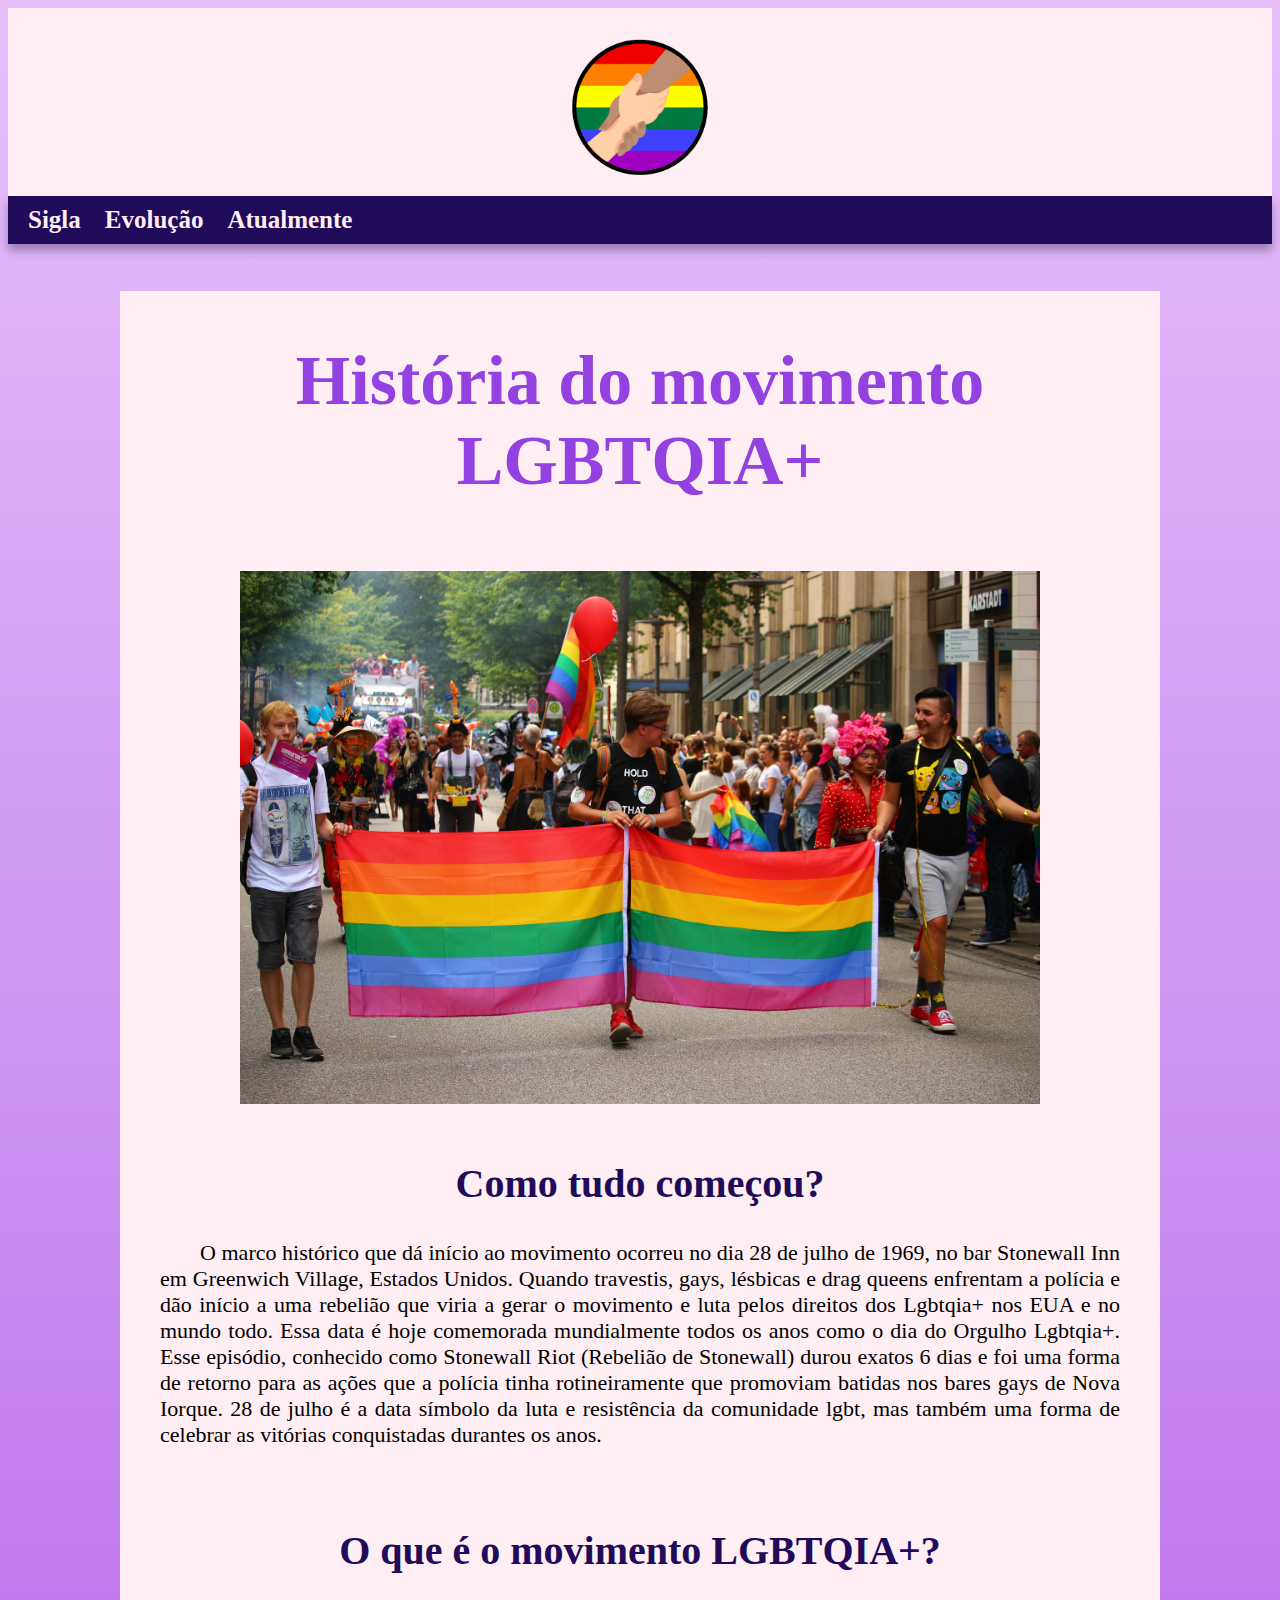
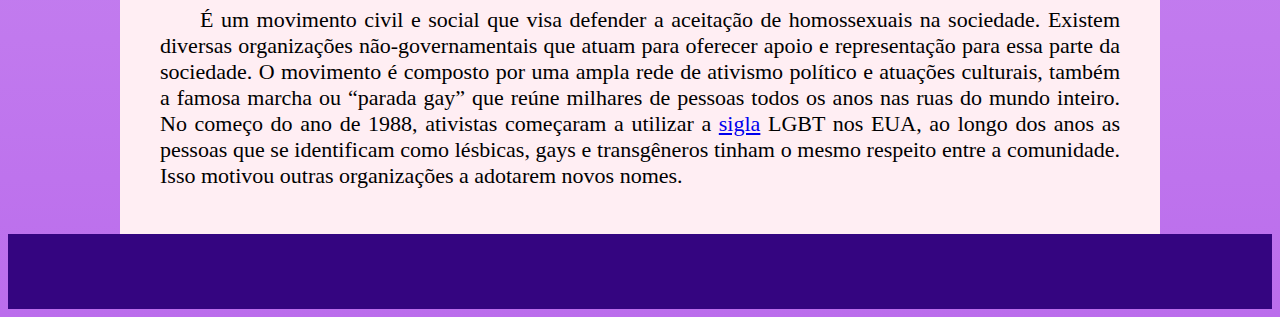
<file: html/index.html>
<!DOCTYPE html>
<html lang=“pt-br”>
    <head>
        <meta charset="utf-8">
        <title> Página inicial </title>
        <link href="../css/primeiroestilo.css" rel="stylesheet" type="text/css"/>
        <link rel="icon" href="../imagens/logo.png">
        <link href="../css/estilo.css" rel="stylesheet" type="text/css"/>
    </head>
    <body >
         <header>
              <img src="../imagens/logo.png" alt="logo" height="auto"  id="logo">
         </header>
             <nav class="navside" id="menu-html">
                <a href="..\html\sigla.html">Sigla</a>
                <a href="..\html\evolucao.html">Evolução</a>
                <a href="..\html\atualmente.html">Atualmente</a>
              
            </nav>
        
            <main>
                <article class="content">
                        <h1 id="titulo">História do movimento LGBTQIA+</h1>
                    <br>
                        <img src="../imagens/parada.jpg"> 
                    <br>
                        <h2>Como tudo começou?</h2>
                          <p>O marco histórico  que dá início ao movimento ocorreu no dia 28 de julho de 1969, no bar Stonewall Inn em Greenwich Village, Estados  Unidos. Quando travestis, gays, lésbicas e drag queens enfrentam a polícia e dão início a uma rebelião que viria a gerar o movimento e luta pelos direitos dos Lgbtqia+ nos EUA e no mundo todo. Essa data é hoje comemorada mundialmente todos os anos como o dia do Orgulho Lgbtqia+. Esse episódio, conhecido como Stonewall Riot (Rebelião de Stonewall) durou exatos 6 dias e foi uma forma de retorno para as ações que a polícia tinha rotineiramente que promoviam batidas nos bares gays de Nova Iorque. 28 de julho é a data símbolo da luta e resistência da comunidade lgbt, mas também uma forma  de celebrar as vitórias conquistadas durantes os anos. </p>
                    <br>
                        <h2>O que é o movimento LGBTQIA+?</h2>
                          <p>É um movimento civil e social que visa defender a aceitação de homossexuais na sociedade. Existem diversas organizações não-governamentais que atuam para oferecer apoio e representação para essa parte da sociedade. O movimento é composto por uma ampla rede de ativismo político e atuações culturais, também a famosa marcha ou “parada gay” que reúne milhares de pessoas todos os anos nas ruas do mundo inteiro. No começo do ano de 1988, ativistas começaram a utilizar a <a href="\Users\Eduarda Lourenço\Desktop\Projeto Integrador\sigla\sigla.html">sigla</a> LGBT nos EUA, ao longo dos anos as pessoas que se identificam como lésbicas, gays e transgêneros tinham o mesmo respeito entre a comunidade. Isso motivou outras organizações a adotarem novos nomes.</p>
                    <br>
                </article>
            </main>
            <script language="javascript">
            var entidade = document.getElementById('logo');
                entidade.onmouseover = function () { this.style.width = (this.clientWidth * 2) + "px"; };
                entidade.onmouseout = function () { this.style.width = (this.clientWidth / 2) + "px"; };

             </script>
</body>
    <footer >
        
        <br>
     </footer>
</html>
</file>
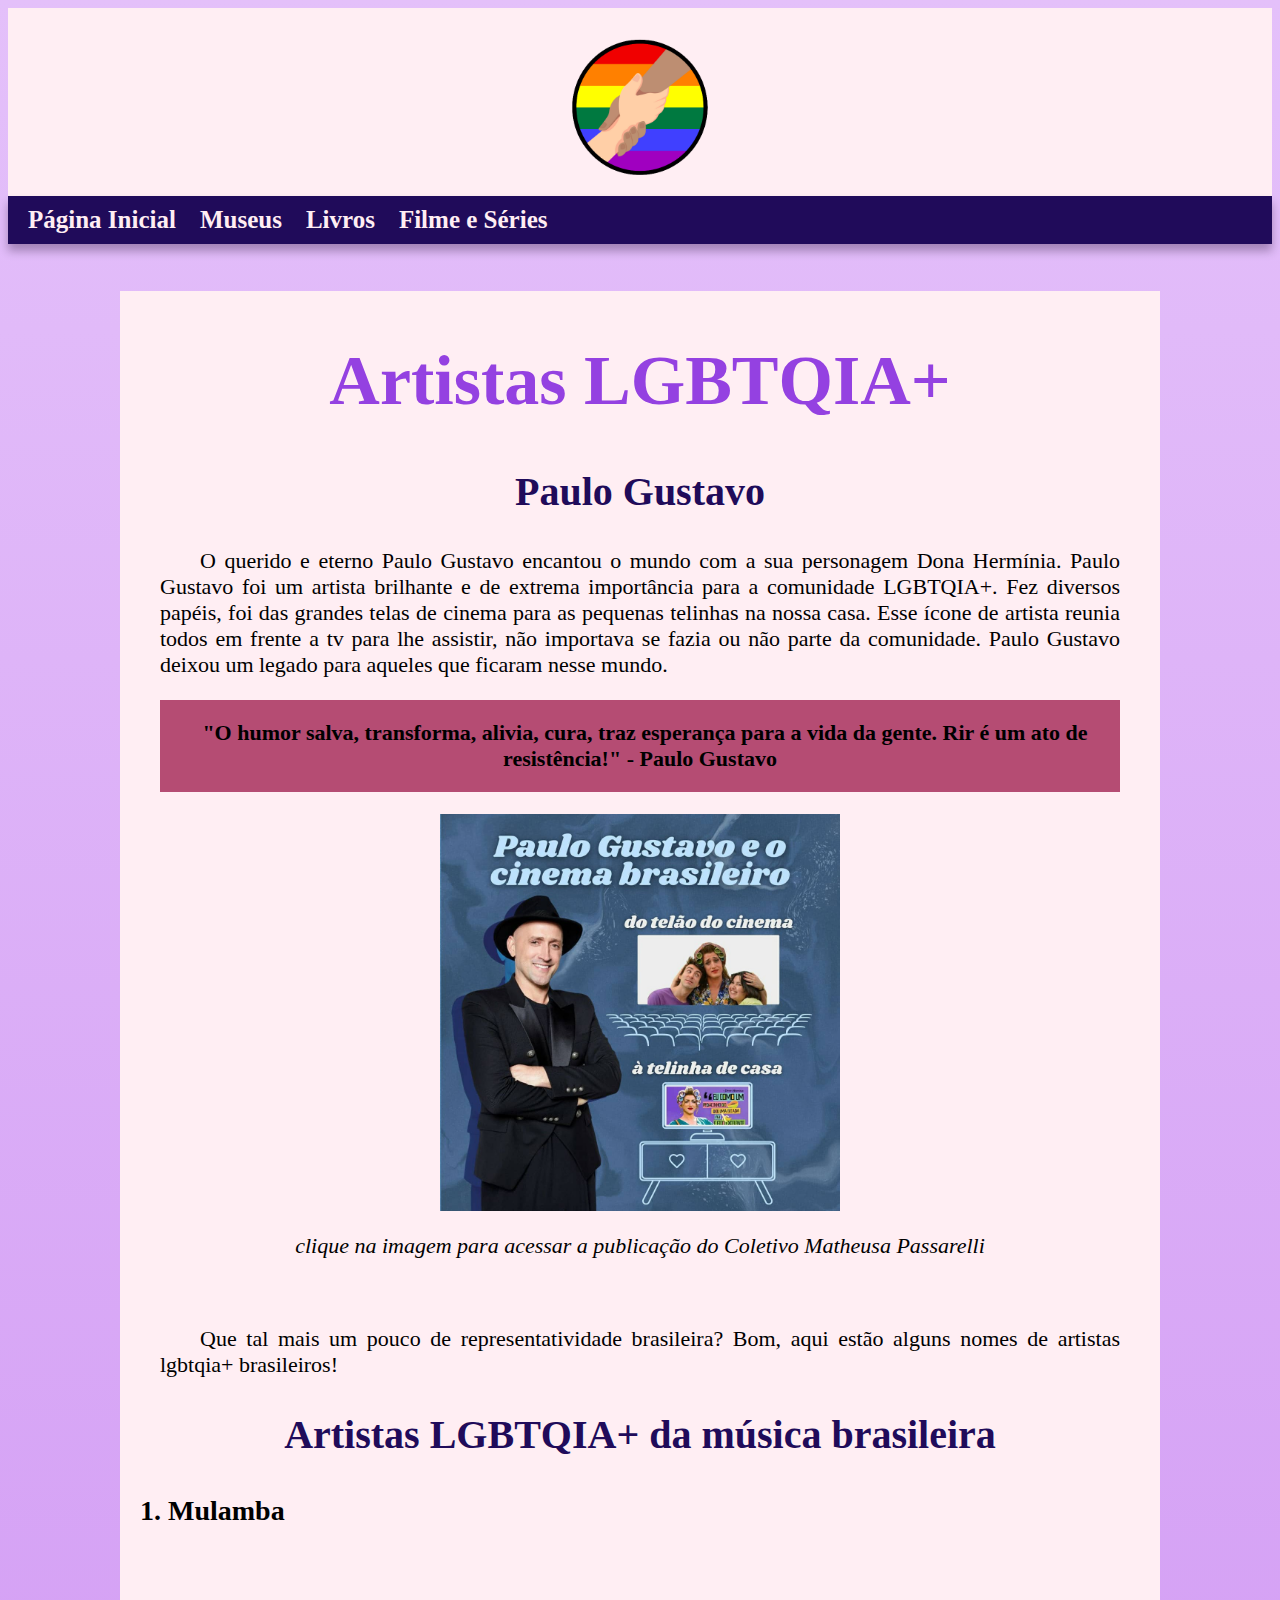
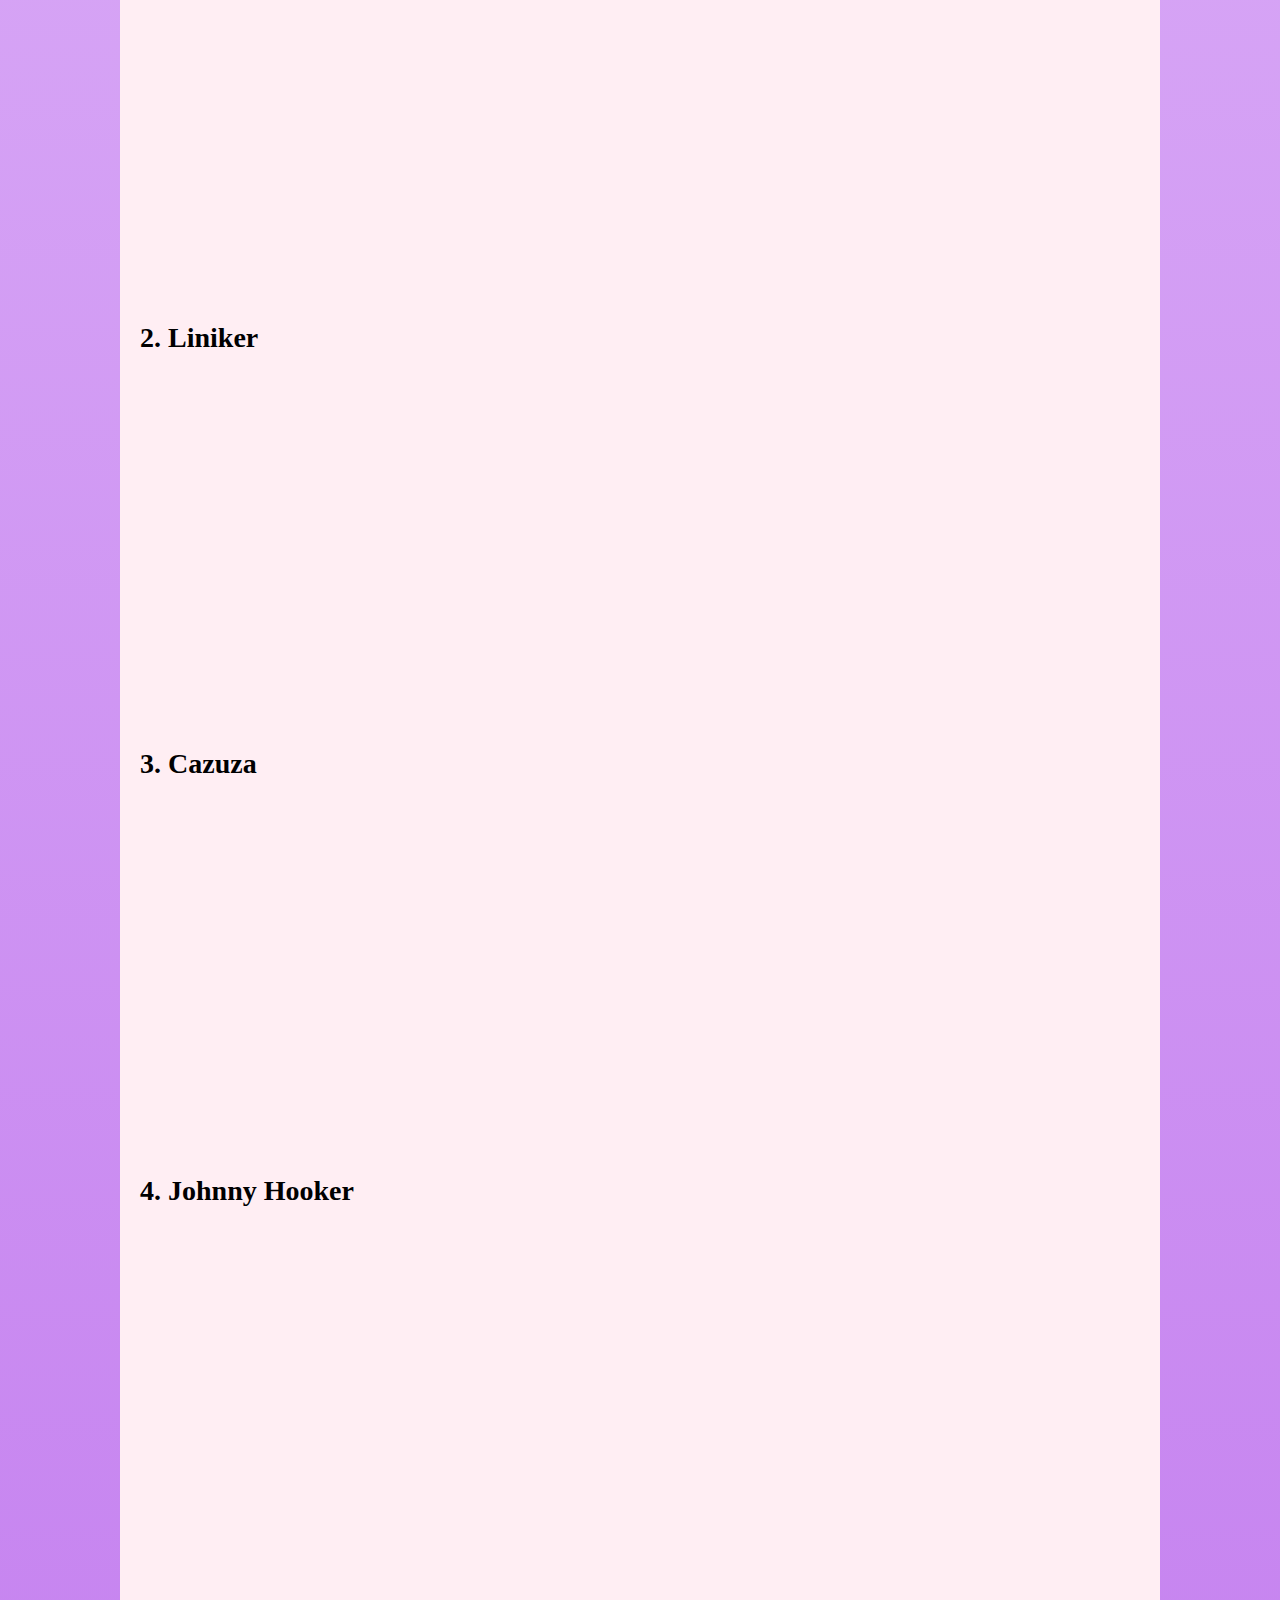
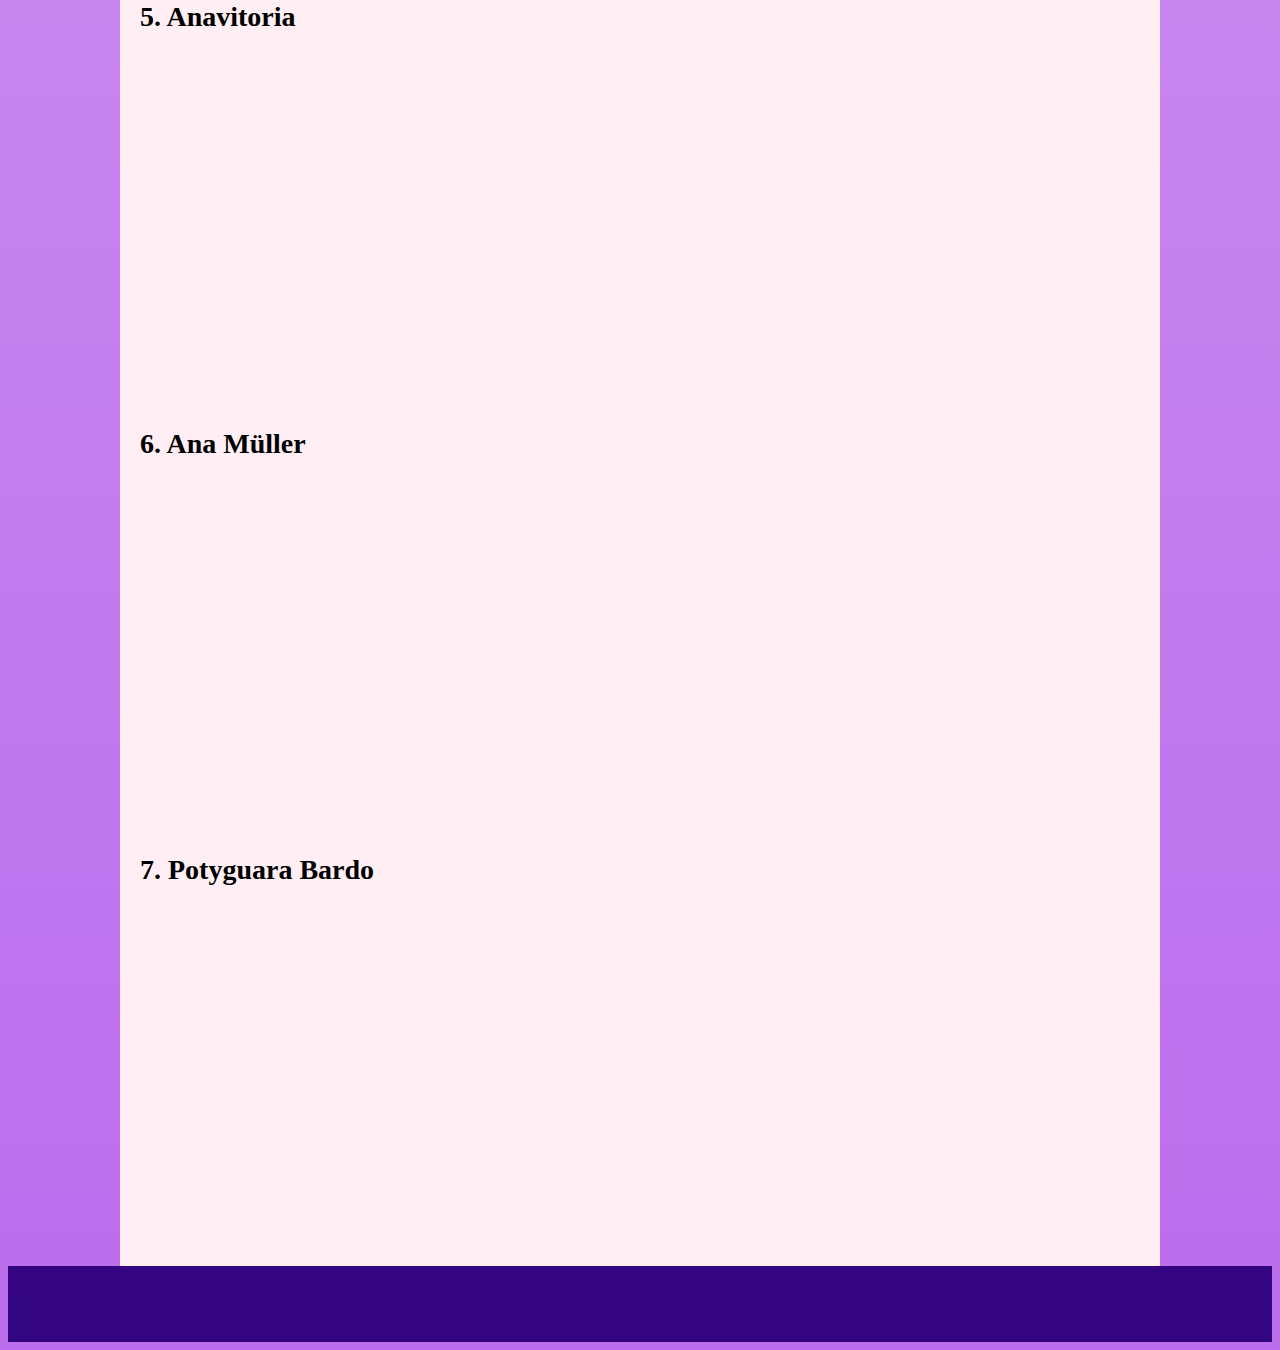
<file: html/artistas.html>
<!DOCTYPE html>
<html lang=“pt-br”>
    <head> 
        <meta charset="UTF-8">
          <title>Artistas LGBTQIA+</title>
           <link href="../css/estiloartistas.css" rel="stylesheet" type="text/css"/>
           <link href="../css/estilo.css" rel="stylesheet" type="text/css"/>
           <link rel="icon" href="../imagens/logo.png">

          </head>
<body>
    <header>
      <img src="../imagens/logo.png" alt="logo" height="auto"  id="logo">
   </header>
   <nav class="navside" id="menu-html">
    <a href="..\html\historiainicio.html">Página Inicial</a>
    <a href="..\html\museus.html">Museus</a>
    <a href="..\html\livros.html">Livros</a>
    <a href="..\html\filme.html">Filme e Séries</a>
    
  </nav>
        <main>
        <article class="content">
              <h1 style="text-align: center;">Artistas LGBTQIA+</h1>
          <h2>Paulo Gustavo</h2>
          <p>O querido e eterno Paulo Gustavo encantou o mundo com a sua personagem Dona Hermínia. Paulo Gustavo foi um artista brilhante e de extrema importância para a comunidade LGBTQIA+. Fez diversos papéis, foi das grandes telas de cinema para as pequenas telinhas na nossa casa. Esse ícone de artista reunia todos em frente a tv para lhe assistir, não importava se fazia ou não parte da comunidade. Paulo Gustavo deixou um legado para aqueles que ficaram nesse mundo.</p>

          <p><b style="background-color: #B54C73; padding-top: 20px; padding-bottom: 20px; text-indent: 10px;">"O humor salva, transforma, alivia, cura, traz esperança para a vida da gente. Rir é um ato de resistência!" - Paulo Gustavo</b></p>
          
          <a href="https://www.instagram.com/p/CATuqdhnK6w/?utm_source=ig_web_copy_link"><img src="../imagens/paulogustavo.jpg" id="imagelink"  height="auto"></a>
          <p><i>clique na imagem para acessar a publicação do Coletivo Matheusa Passarelli</i></p>
<br>
          <p>Que tal mais um pouco de representatividade brasileira? Bom, aqui estão alguns nomes de artistas lgbtqia+ brasileiros!</p>
           
        
          <h2>Artistas LGBTQIA+ da música brasileira</h2>

          <h4>1. Mulamba</h4>
          <iframe width="560" height="315" src="https://www.youtube.com/embed/Zt0sFVpBZPo" title="YouTube video player" frameborder="0" allow="accelerometer; autoplay; clipboard-write; encrypted-media; gyroscope; picture-in-picture" allowfullscreen></iframe>

          <h4>2. Liniker </h4>
          <iframe width="560" height="315" src="https://www.youtube.com/embed/M4s3yTJCcmI" title="YouTube video player" frameborder="0" allow="accelerometer; autoplay; clipboard-write; encrypted-media; gyroscope; picture-in-picture" allowfullscreen></iframe>
  
          <h4>3. Cazuza</h4>
          <iframe width="560" height="315" src="https://www.youtube.com/embed/Xsh7-g92_fo" title="YouTube video player" frameborder="0" allow="accelerometer; autoplay; clipboard-write; encrypted-media; gyroscope; picture-in-picture" allowfullscreen></iframe>
          
          <h4>4. Johnny Hooker</h4>
          <iframe width="560" height="315" src="https://www.youtube.com/embed/mYQd7HsvVtI" title="YouTube video player" frameborder="0" allow="accelerometer; autoplay; clipboard-write; encrypted-media; gyroscope; picture-in-picture" allowfullscreen></iframe>
        
          <h4>5. Anavitoria</h4>
          <iframe width="560" height="315" src="https://www.youtube.com/embed/nbZTVUduKBY" title="YouTube video player" frameborder="0" allow="accelerometer; autoplay; clipboard-write; encrypted-media; gyroscope; picture-in-picture" allowfullscreen></iframe>

          <h4>6. Ana Müller</h4>
          <iframe width="560" height="315" src="https://www.youtube.com/embed/gLYKXrzM6K4" title="YouTube video player" frameborder="0" allow="accelerometer; autoplay; clipboard-write; encrypted-media; gyroscope; picture-in-picture" allowfullscreen></iframe>

          <h4>7. Potyguara Bardo</h4>
          <iframe width="560" height="315" src="https://www.youtube.com/embed/PKHjb7-eqtk" title="YouTube video player" frameborder="0" allow="accelerometer; autoplay; clipboard-write; encrypted-media; gyroscope; picture-in-picture" allowfullscreen></iframe>     <br>  
        <br>
        </article>    
</main>
        <script language="javascript">
          var entidade = document.getElementById('logo');
              entidade.onmouseover = function () { this.style.width = (this.clientWidth * 2) + "px"; };
              entidade.onmouseout = function () { this.style.width = (this.clientWidth / 2) + "px"; };
              
          var entidade = document.getElementById('imagelink');
              entidade.onmouseover = function () { this.style.width = (this.clientWidth * 2) + "px"; };
              entidade.onmouseout = function () { this.style.width = (this.clientWidth / 2) + "px"; };
          
          </script>
</body>

    <footer>
      
    </footer>
</html>
</file>
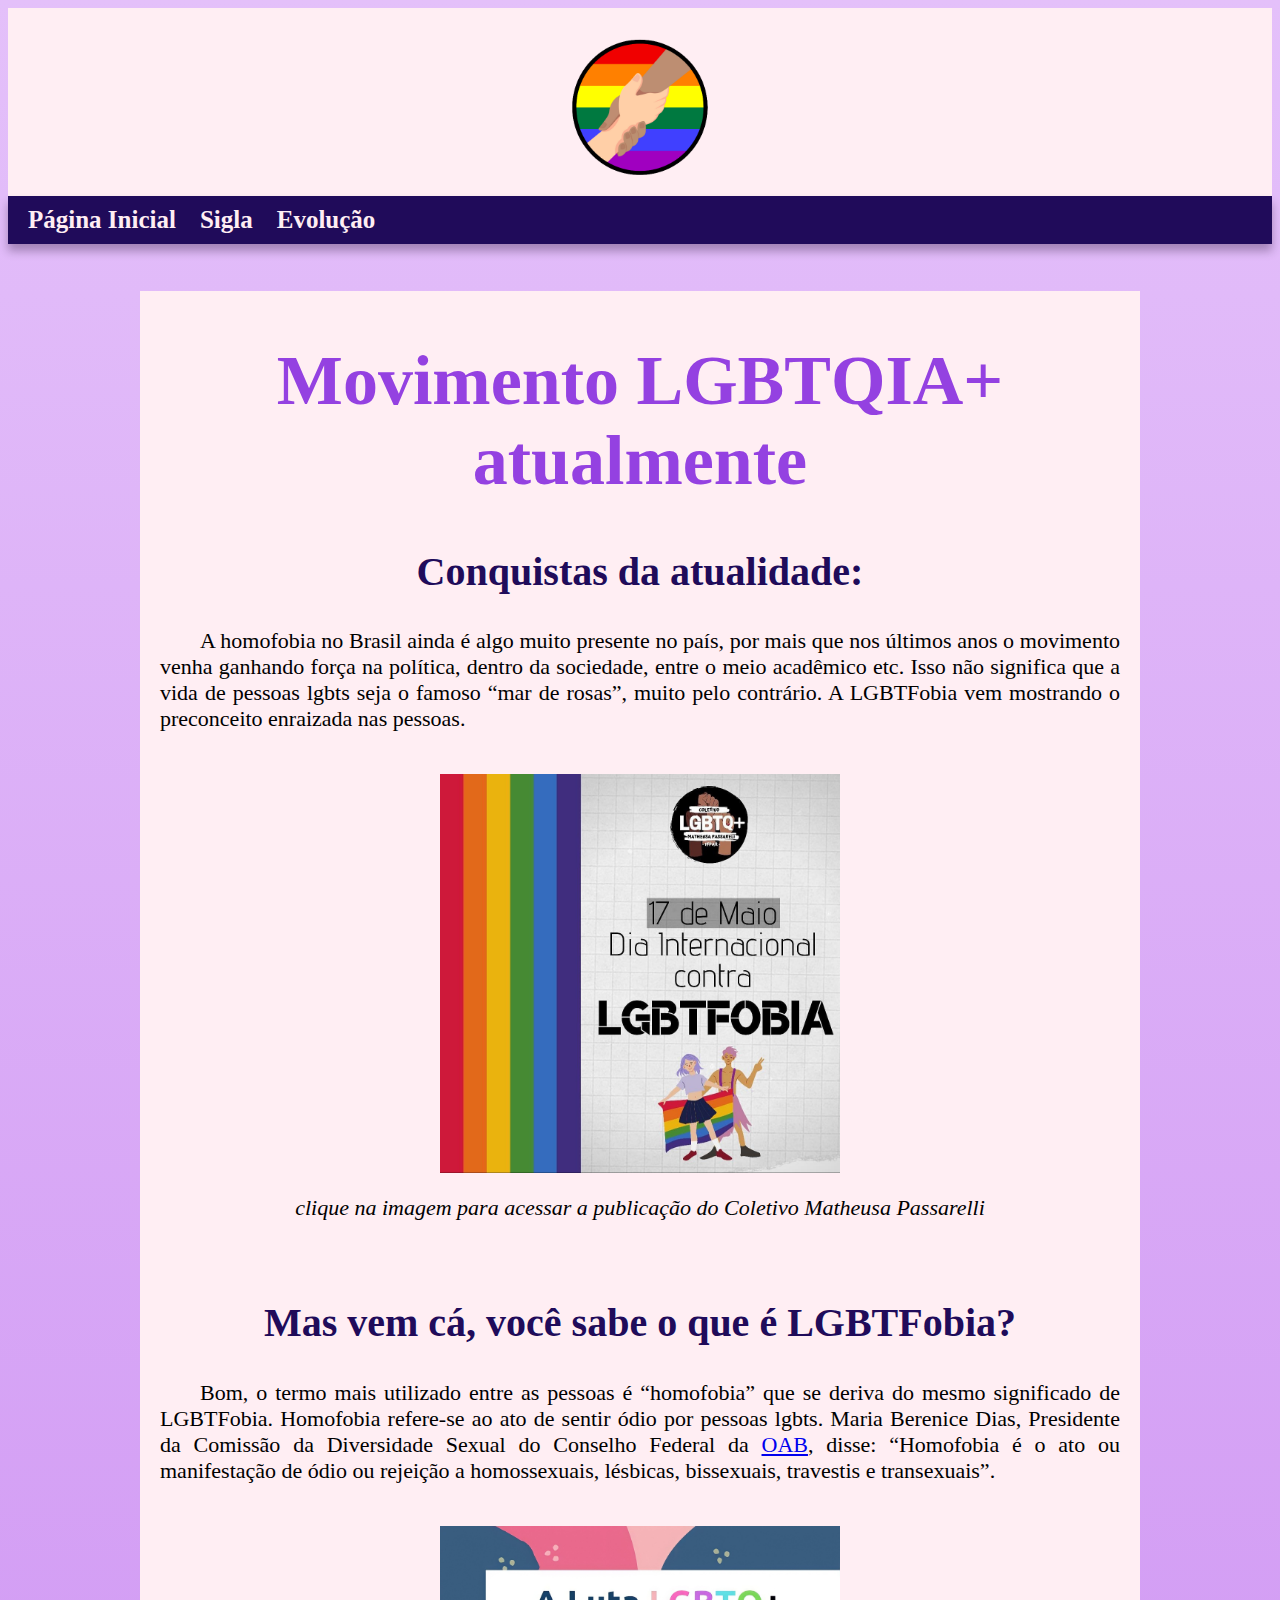
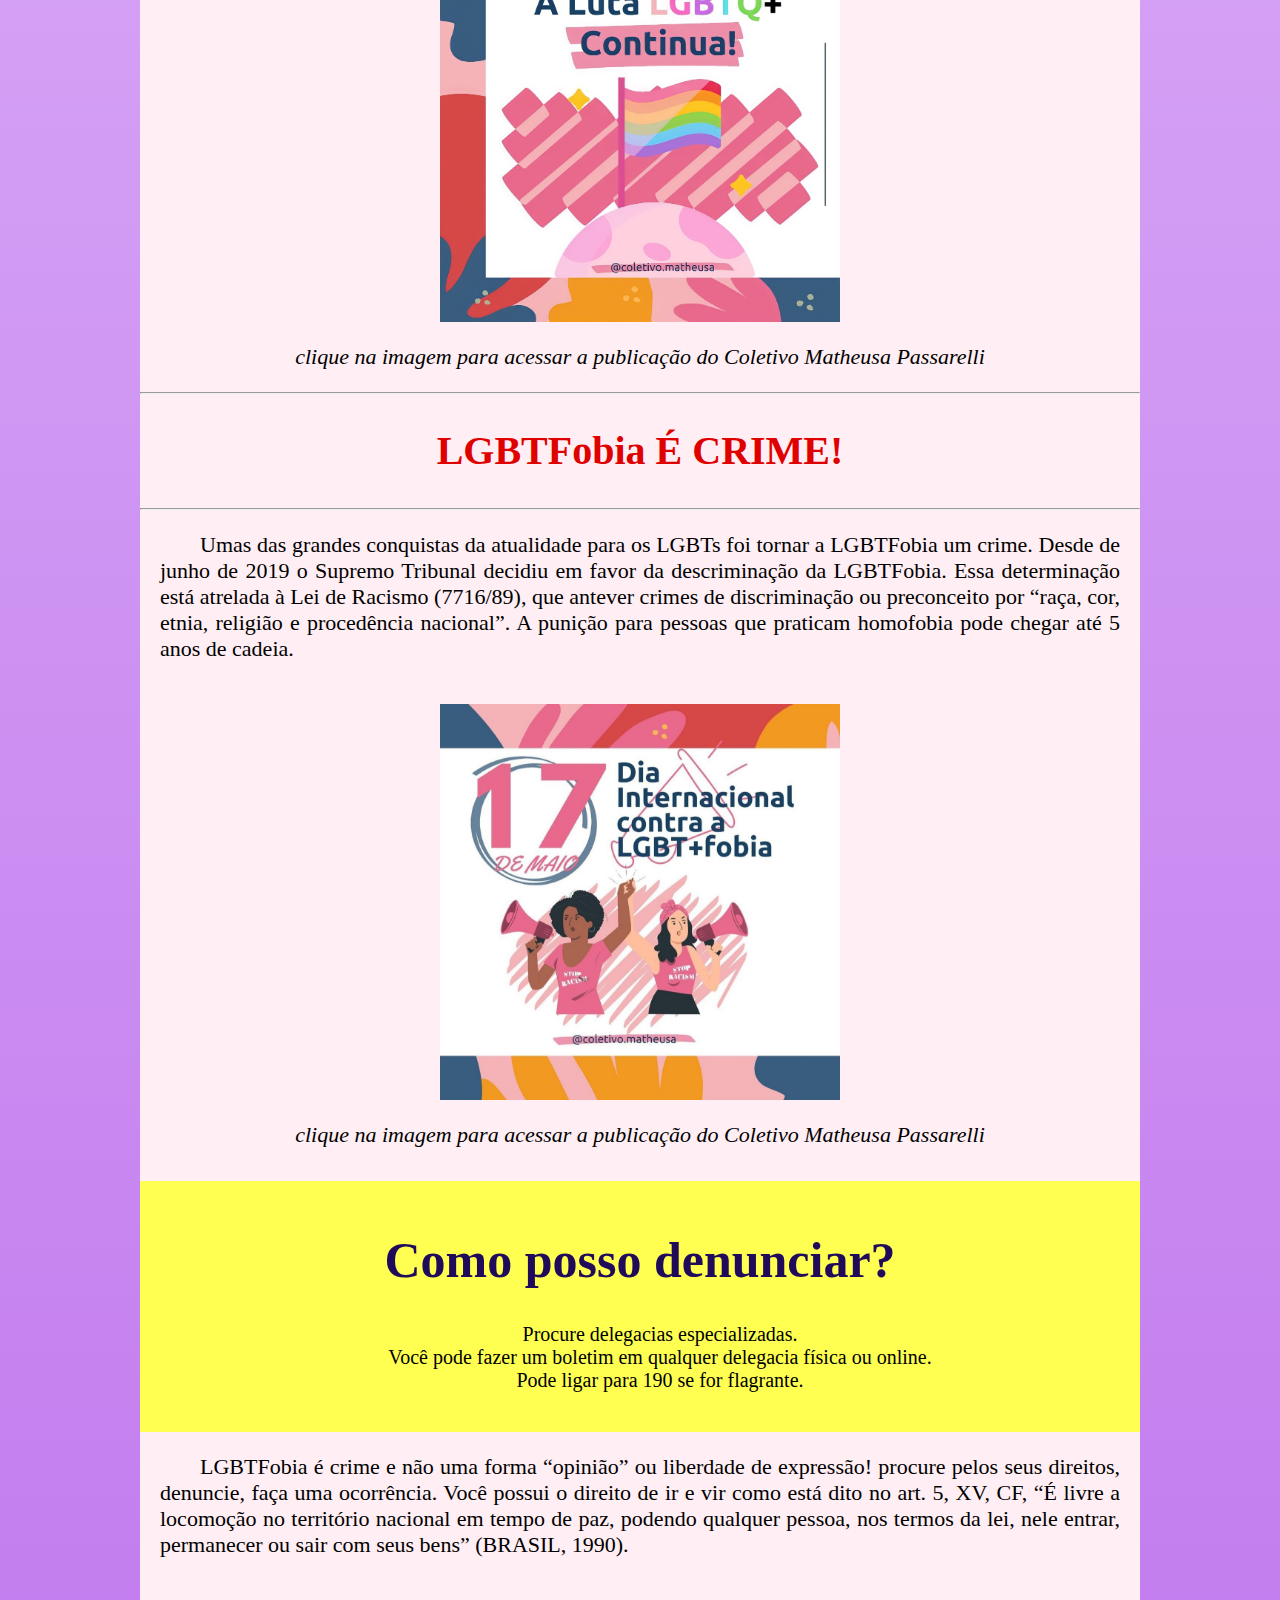
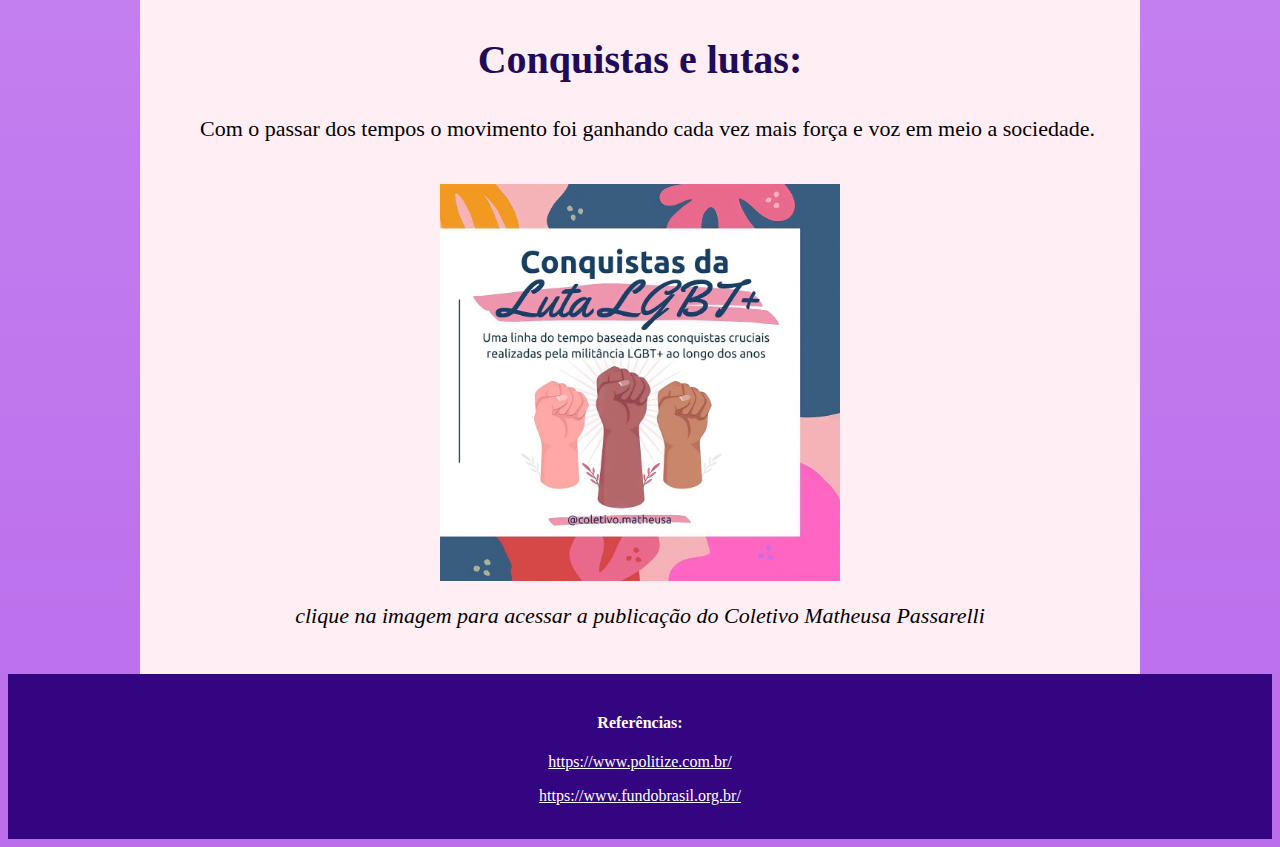
<file: html/atualmente.html>
<!DOCTYPE html>
<html lang=“pt-br”>
    <head>
        <meta charset="utf-8">
        <title> Dias atuais </title>
        <link href="../css/estiloatual.css" rel="stylesheet" type="text/css"/>
        <link href="../css/estilo.css" rel="stylesheet" type="text/css"/>
        <link rel="icon" href="../imagens/logo.png">
    </head>
    <body >
        <header>
            <img src="../imagens/logo.png" alt="logo" height="auto"  id="logo">
      </header>
      <nav class="navside" id="menu-html">
        <a href="..\html\historiainicio.html">Página Inicial</a>
        <a href="..\html\sigla.html">Sigla</a>
        <a href="..\html\evolucao.html">Evolução</a>
     
      
    </nav>
      <main>
        <article class="content">
             <h1>Movimento LGBTQIA+ atualmente</h2>
                    <h2>Conquistas da atualidade:</h3>
                        <p>A homofobia no Brasil ainda é algo muito presente no país, por mais que nos últimos anos o movimento venha ganhando força na política, dentro da sociedade, entre o meio acadêmico etc. Isso não significa que a vida de pessoas lgbts seja o famoso “mar de rosas”, muito pelo contrário. A  LGBTFobia vem mostrando o preconceito enraizada nas pessoas. </p>
                <a href="https://www.instagram.com/p/CATuqdhnK6w/?utm_source=ig_web_copy_link"><img src="../imagens/lgbtfobia.jpg" id="imagelink"  height="auto"></a>
                <p><i>clique na imagem para acessar a publicação do Coletivo Matheusa Passarelli</i></p>

                        <br>

                     <h2>Mas vem cá, você sabe o que é LGBTFobia?</h2>
                        <p>Bom, o termo mais utilizado entre as pessoas é “homofobia” que se deriva do mesmo significado de  LGBTFobia. Homofobia refere-se ao ato de sentir ódio por pessoas lgbts. Maria Berenice Dias, Presidente da Comissão da Diversidade Sexual do Conselho Federal da <a href="https://www.oab.org.br/">OAB</a>, disse: “Homofobia é o ato ou manifestação de ódio ou rejeição a homossexuais, lésbicas, bissexuais, travestis e transexuais”.</p>
                
                <a href="https://www.instagram.com/p/CPLxsHbN7pl/?utm_source=ig_web_copy_link"><img src="../imagens/lutacontinua.jpg" id="imagelinkdois"  height="auto" ></a>
                <p><i>clique na imagem para acessar a publicação do Coletivo Matheusa Passarelli</i></p>
<hr>
                         <h2 style="text-align: center; font-size: 40px; color: rgb(223, 0, 0);">LGBTFobia É CRIME!</h2>
    <hr>
                         <p>Umas das grandes conquistas da atualidade para os LGBTs foi tornar a LGBTFobia um crime. Desde de junho de 2019 o Supremo Tribunal decidiu em favor da descriminação da LGBTFobia. Essa determinação está atrelada à Lei de Racismo (7716/89), que antever crimes de discriminação ou preconceito por “raça, cor, etnia, religião e procedência nacional”. A punição para pessoas que praticam homofobia pode chegar até 5 anos de cadeia.</p>
                        <a href="https://www.instagram.com/p/CO-mBtut5v5/?utm_source=ig_web_copy_link" ><img src="../imagens/17demaio.jpg" id="imagelinktres"  height="auto"></a>
                        <p><i>clique na imagem para acessar a publicação do Coletivo Matheusa Passarelli</i></p>

                <div id="denuncia">
                    <h1> <b>Como posso denunciar?</b></h1>
                      <ul>
                        <li>Procure delegacias especializadas.</li>
                        <li>Você pode fazer um boletim em qualquer delegacia física ou online.</li>
                       <li>Pode ligar para 190 se for flagrante.</li>
                      </ul>
                </div>
                <p> LGBTFobia é crime e não uma forma “opinião” ou liberdade de expressão! 
                    procure pelos seus direitos, denuncie, faça uma ocorrência. Você possui o direito de ir e vir como  está dito no art. 5, XV, CF, “É livre a locomoção no território nacional em tempo de paz, podendo qualquer pessoa, nos termos da lei, nele entrar, permanecer ou sair com seus bens” (BRASIL, 1990).
                    </p>
                <br>
                <h2>Conquistas e lutas:</h2>

                <p>Com o passar dos tempos o movimento foi ganhando cada vez mais força e voz em meio a sociedade. </p>
                
                
                <a href="https://www.instagram.com/p/COvEil5NhWY/?utm_source=ig_web_copy_link" ><img src="../imagens/conquistas.jpg" id="imagelinkquatro" height="auto"></a>
                <p><i>clique na imagem para acessar a publicação do Coletivo Matheusa Passarelli</i></p>
<br>
            </article>
        </main>
        
     
        <script language="javascript">
            var entidade = document.getElementById('logo');
                entidade.onmouseover = function () { this.style.width = (this.clientWidth * 2) + "px"; };
                entidade.onmouseout = function () { this.style.width = (this.clientWidth / 2) + "px"; };
 
            var entidade = document.getElementById('imagelink');
                entidade.onmouseover = function () { this.style.width = (this.clientWidth * 2) + "px"; };
                entidade.onmouseout = function () { this.style.width = (this.clientWidth / 2) + "px"; };
          
            var entidade = document.getElementById('imagelinkdois');
                entidade.onmouseover = function () { this.style.width = (this.clientWidth * 2) + "px"; };
                entidade.onmouseout = function () { this.style.width = (this.clientWidth / 2) + "px"; };

            var entidade = document.getElementById('imagelinktres');
                entidade.onmouseover = function () { this.style.width = (this.clientWidth * 2) + "px"; };
                entidade.onmouseout = function () { this.style.width = (this.clientWidth / 2) + "px"; };

            var entidade = document.getElementById('imagelinkquatro');
                entidade.onmouseover = function () { this.style.width = (this.clientWidth * 2) + "px"; };
                entidade.onmouseout = function () { this.style.width = (this.clientWidth / 2) + "px"; };
             </script>
    </body>
    <footer>
        <br>
       <h4 style=" font-size: 16px; text-align: center; color: white; text-indent: 0px;"> Referências:</h4>
       <p style=" font-size: 16px; text-align: center;color: white; text-indent: 0px">
            <a href="https://www.politize.com.br/lgbtfobia-brasil-fatos-numeros-polemicas" style="color: white;">https://www.politize.com.br/</a></p>
       <p style=" font-size: 16px; text-align: center; color: white; text-indent: 0px">
            <a href="https://www.fundobrasil.org.br/blog/a-lgbtfobia-no-brasil-os-numeros-a-violencia-e-a-criminalizacao/" style="color: white;">https://www.fundobrasil.org.br/</a></p>
            <br>
    </footer>
</html>
</file>
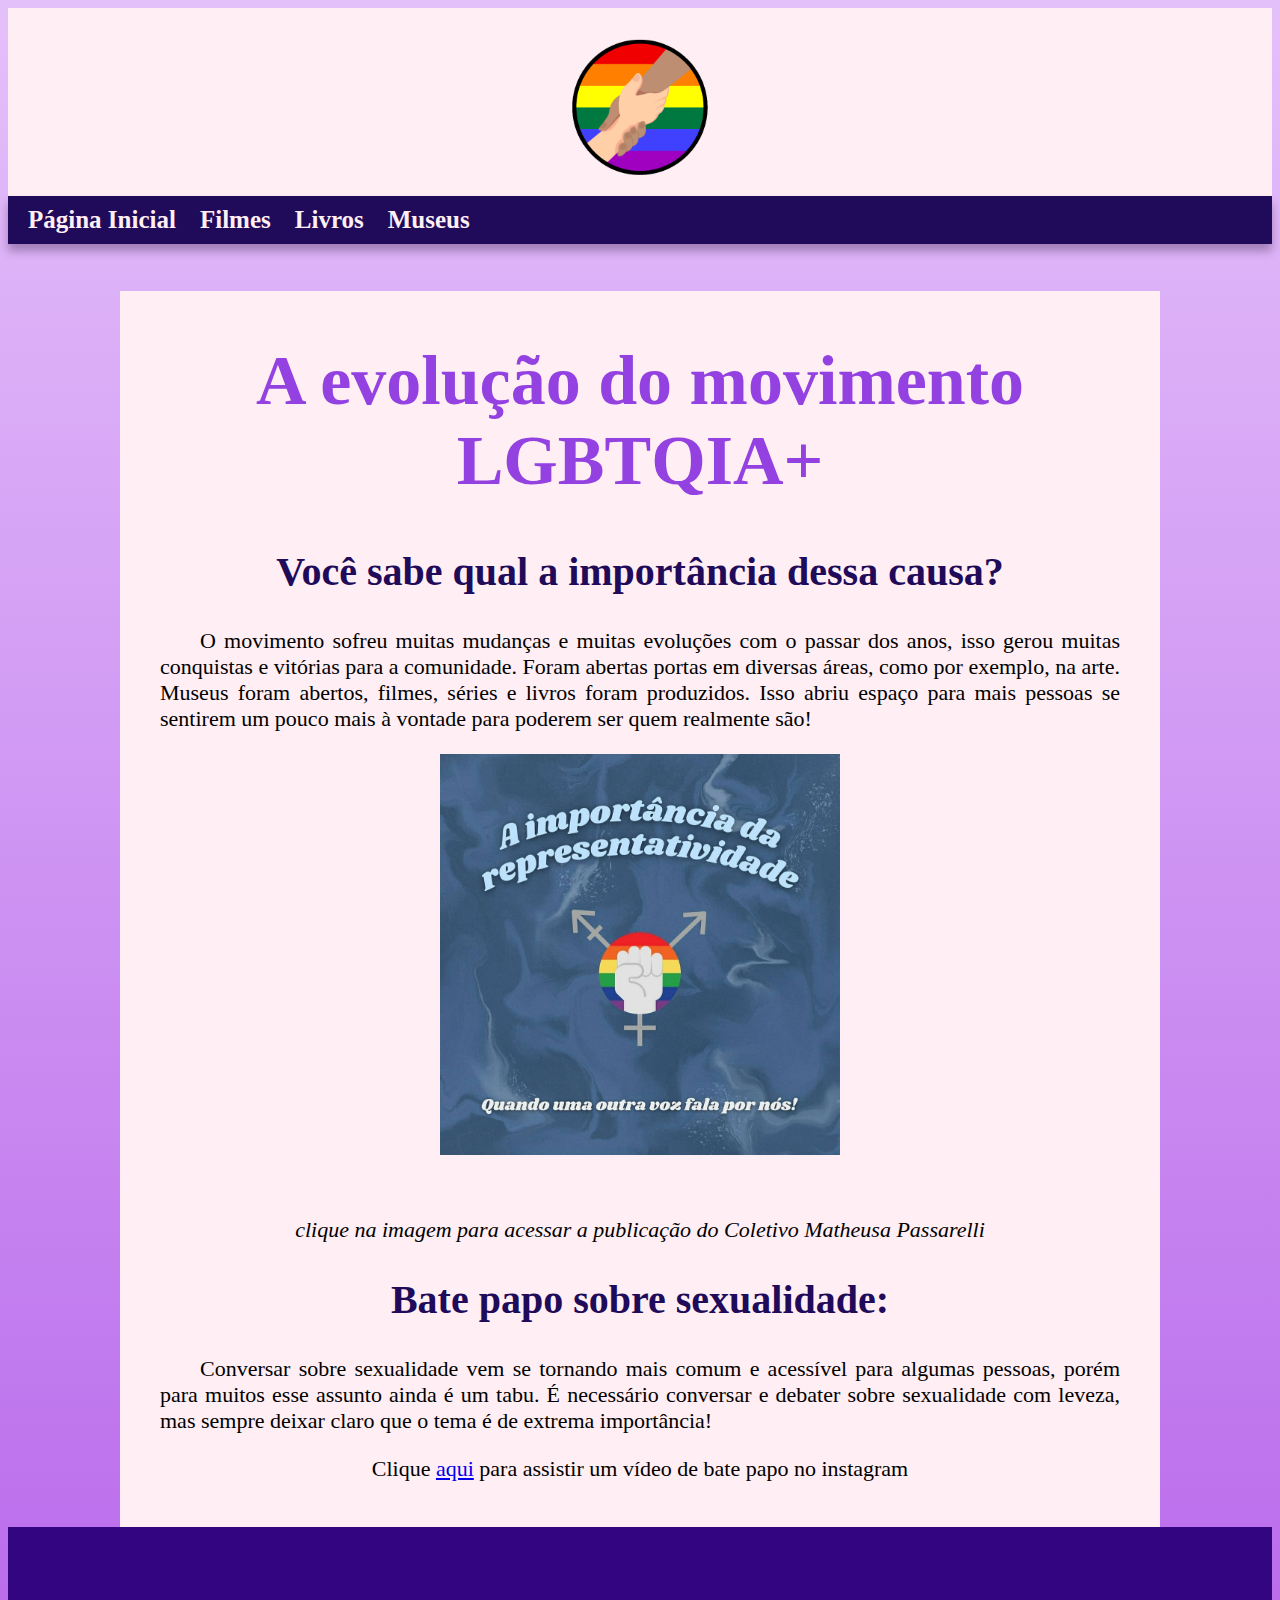
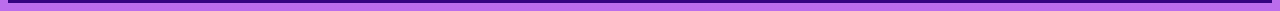
<file: html/evolucao.html>
<!DOCTYPE html>
<html lang=“pt-br”>
    <head>
        <meta charset="utf-8">
        <title> Evolução </title>
        <link href="..\css\estiloevolucao.css" rel="stylesheet" type="text/css"/>
        <link rel="icon" href="../imagens/logo.png">
        <link href="../css/estilo.css" rel="stylesheet" type="text/css"/>
    </head>
    <body >
        <header>
            <img src="../imagens/logo.png" alt="logo" height="auto"  id="logo">
     </header>
         <nav class="navside" id="menu-html">
            <a href="..\html\historiainicio.html">Página Inicial</a>
            <a href="..\html\filme.html">Filmes</a>
            <a href="..\html\livros.html">Livros</a>
            <a href="..\html\museus.html">Museus</a>
        </nav>
            <main>
                <article class="content">
                    <h1>A evolução do movimento LGBTQIA+</h1>
                        <h2>Você sabe qual a importância dessa causa?</h2>
                            <p>
                                O movimento sofreu muitas mudanças e muitas evoluções com o passar dos anos, isso gerou muitas conquistas e vitórias para a comunidade.
                                Foram abertas portas em diversas áreas, como por exemplo, na arte. Museus foram abertos, filmes, séries e livros foram produzidos. Isso abriu espaço para mais pessoas se sentirem um pouco mais à vontade para poderem ser quem realmente são!
                            </p>
                    <a href="https://www.instagram.com/p/CPZBXQRtw7M/?utm_source=ig_web_copy_link"><img src="../imagens/representatividade.jpg" id="imagelink"></a>
                    <p><i>clique na imagem para acessar a publicação do Coletivo Matheusa Passarelli</i></p>
                   
                    <h2>Bate papo sobre sexualidade:</h2>
                    
                    <p>Conversar sobre sexualidade vem se tornando mais comum e acessível para algumas pessoas, porém para muitos esse assunto ainda é um tabu. É necessário conversar e debater sobre sexualidade  com leveza, mas sempre deixar claro que o tema é de extrema importância!</p>
                    
                    <p style="text-align: center; text-indent: 0px;">Clique <a href="https://www.instagram.com/tv/CICFO7Dh-Uq/?utm_source=ig_web_copy_link">aqui</a> para assistir um vídeo de bate papo no instagram </p>
                    <br>
                </article>
            </main>
            <script language="javascript">
                var entidade = document.getElementById('logo');
                    entidade.onmouseover = function () { this.style.width = (this.clientWidth * 2) + "px"; };
                    entidade.onmouseout = function () { this.style.width = (this.clientWidth / 2) + "px"; };
    
                var entidade = document.getElementById('imagelink');
                    entidade.onmouseover = function () { this.style.width = (this.clientWidth * 2) + "px"; };
                    entidade.onmouseout = function () { this.style.width = (this.clientWidth / 2) + "px"; };
        
                 </script>
    </body>
    <footer >

       
    </footer>
</html>
</file>
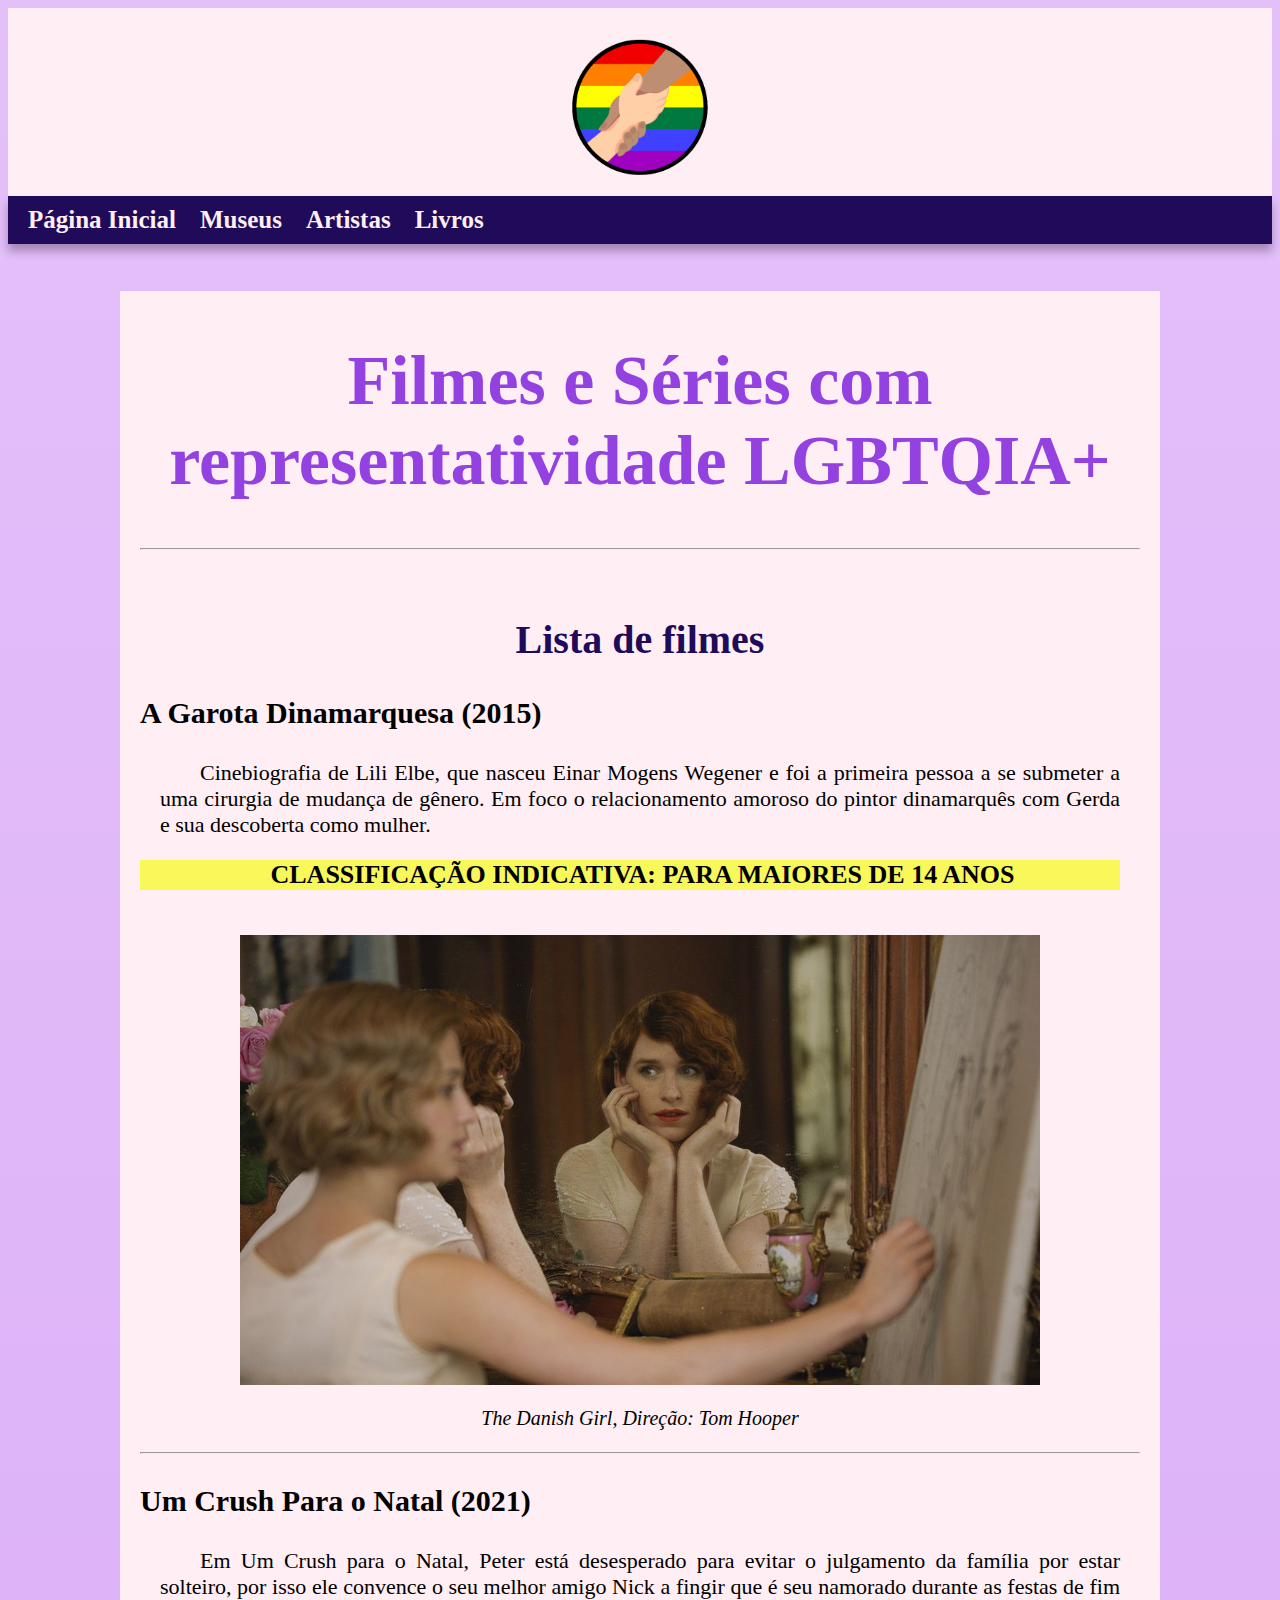
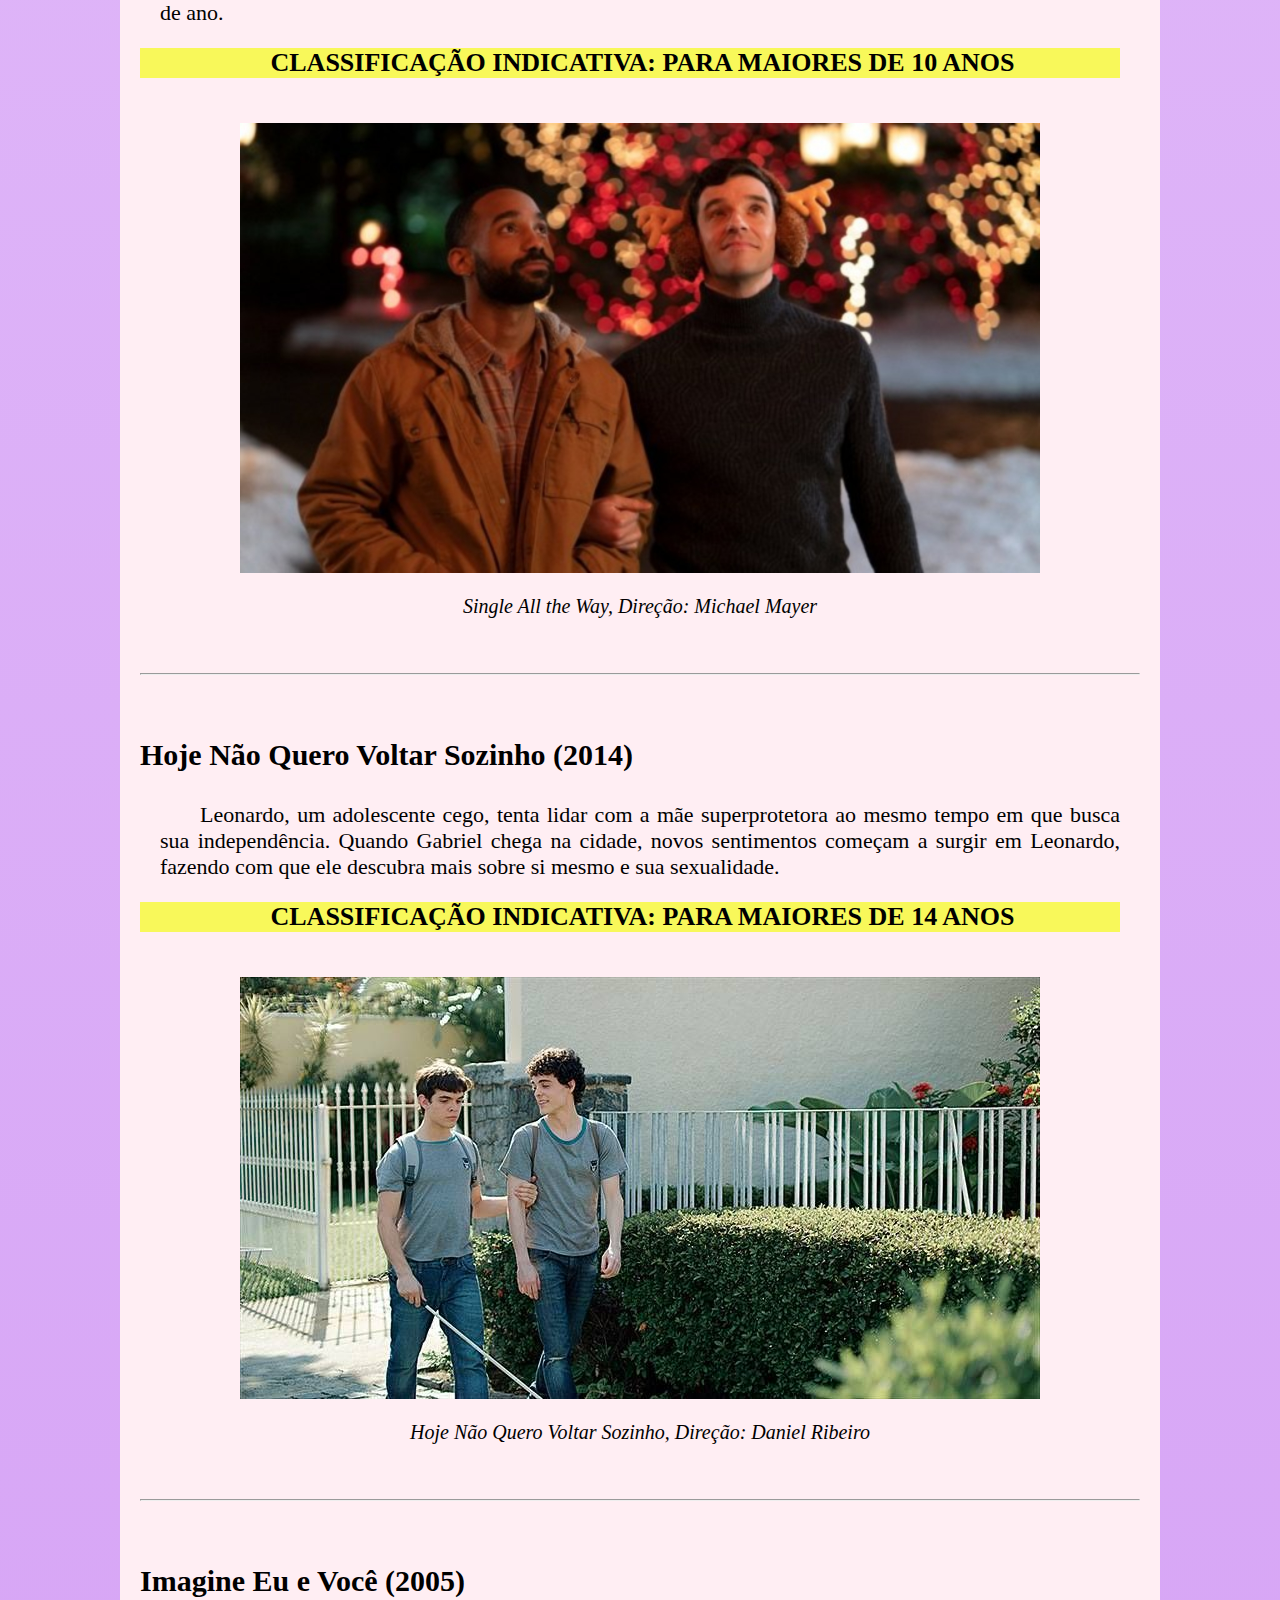
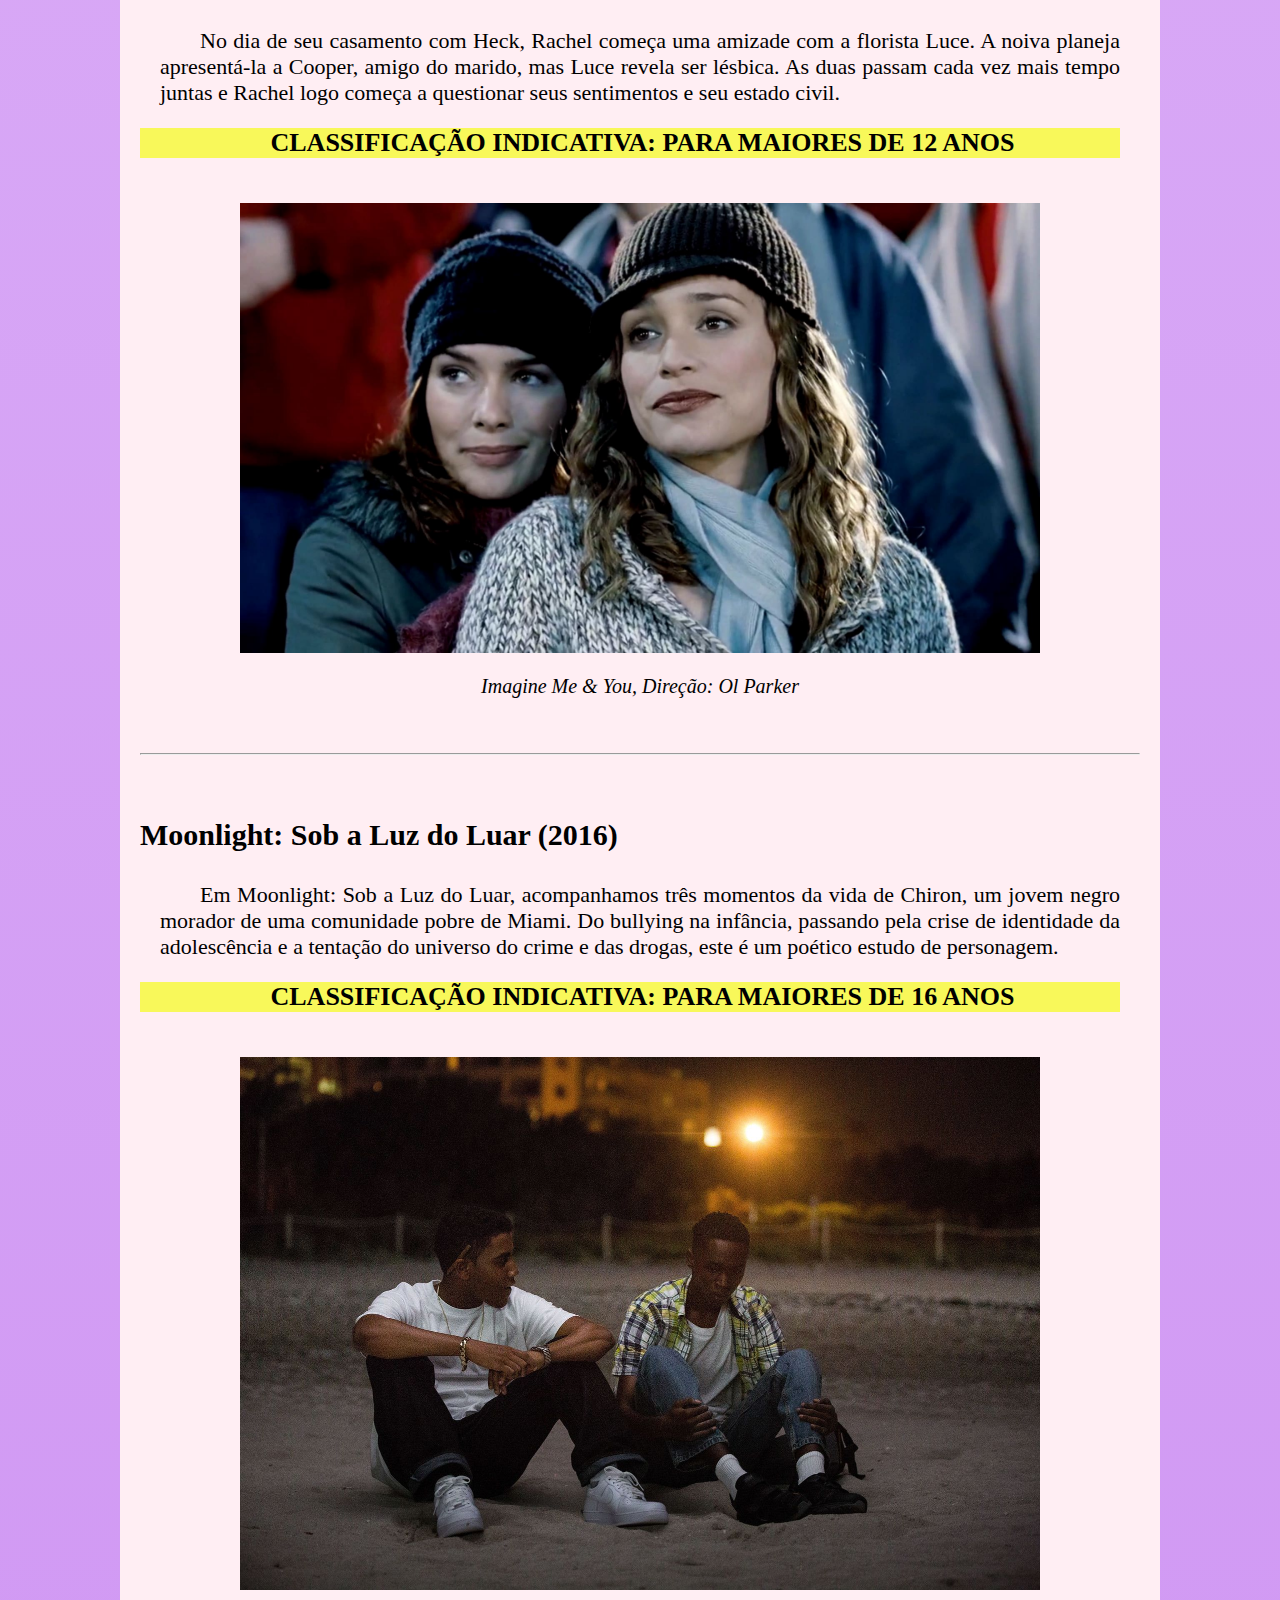
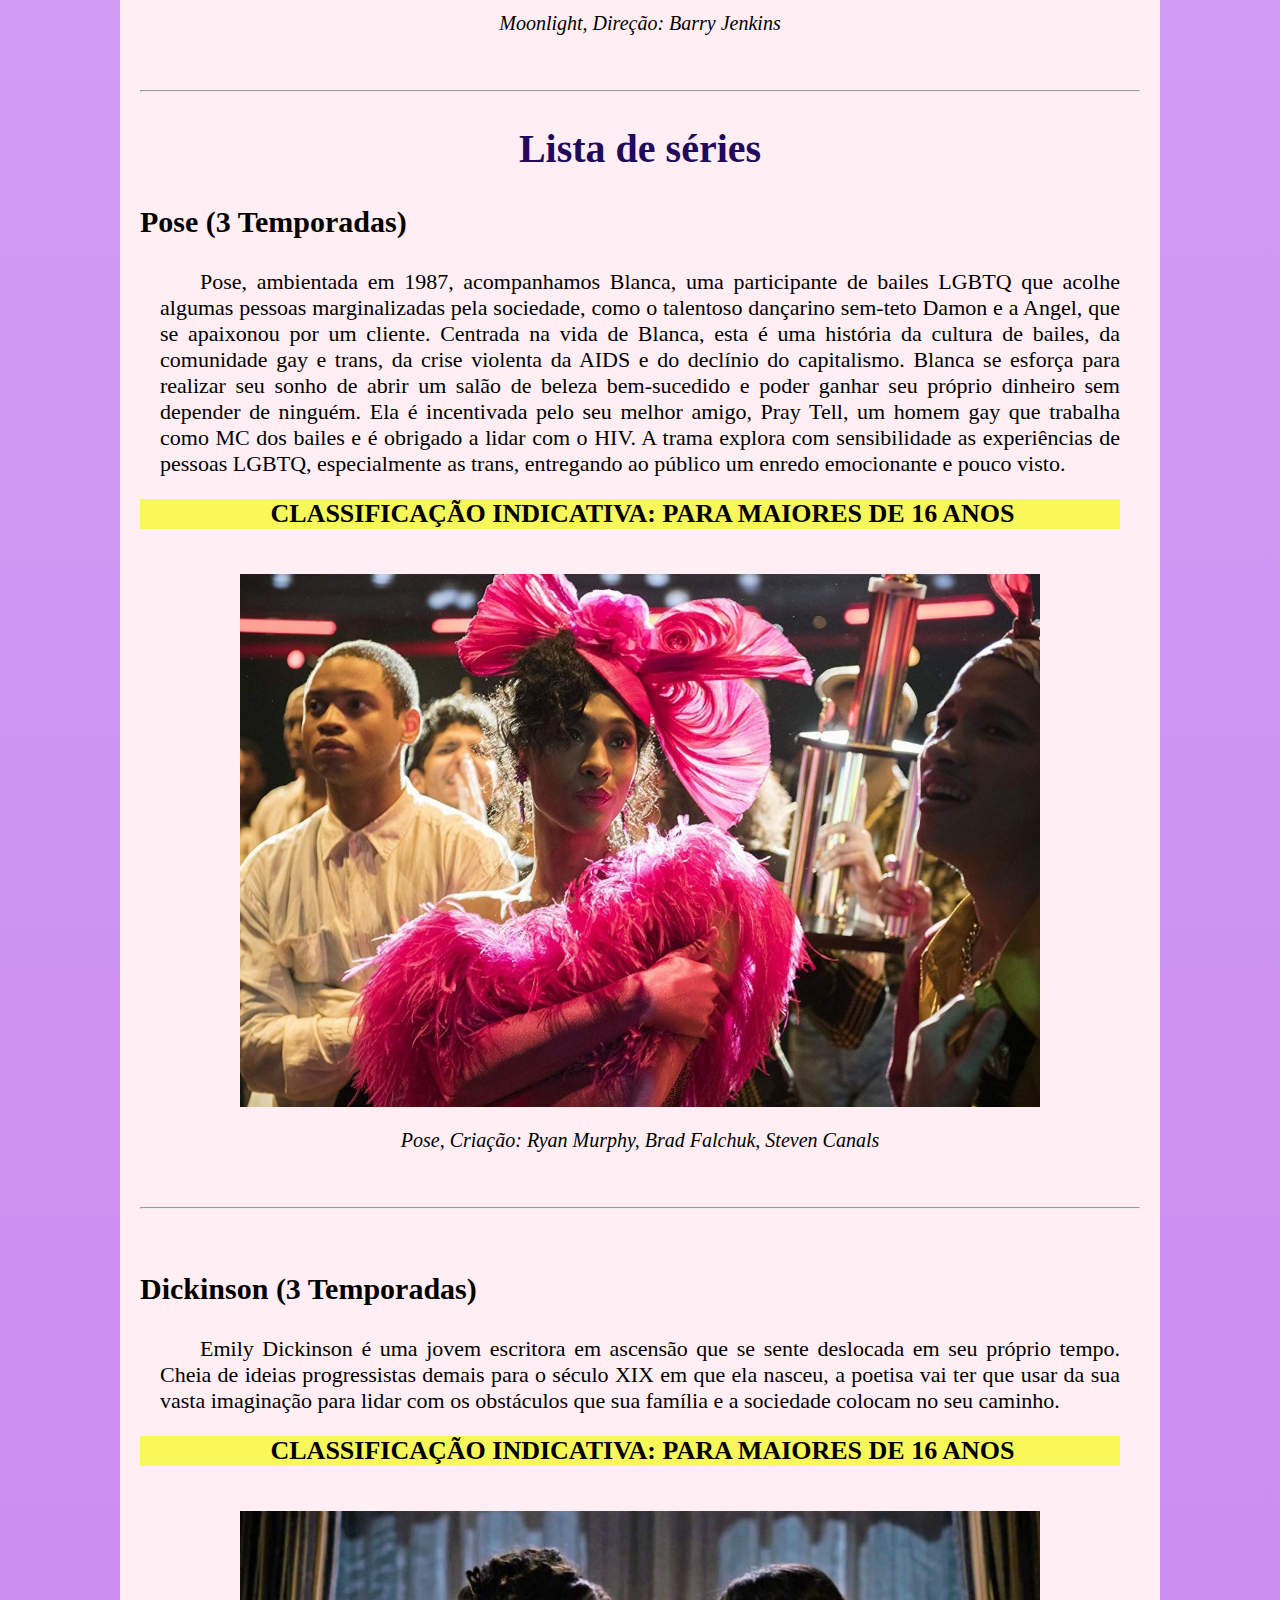
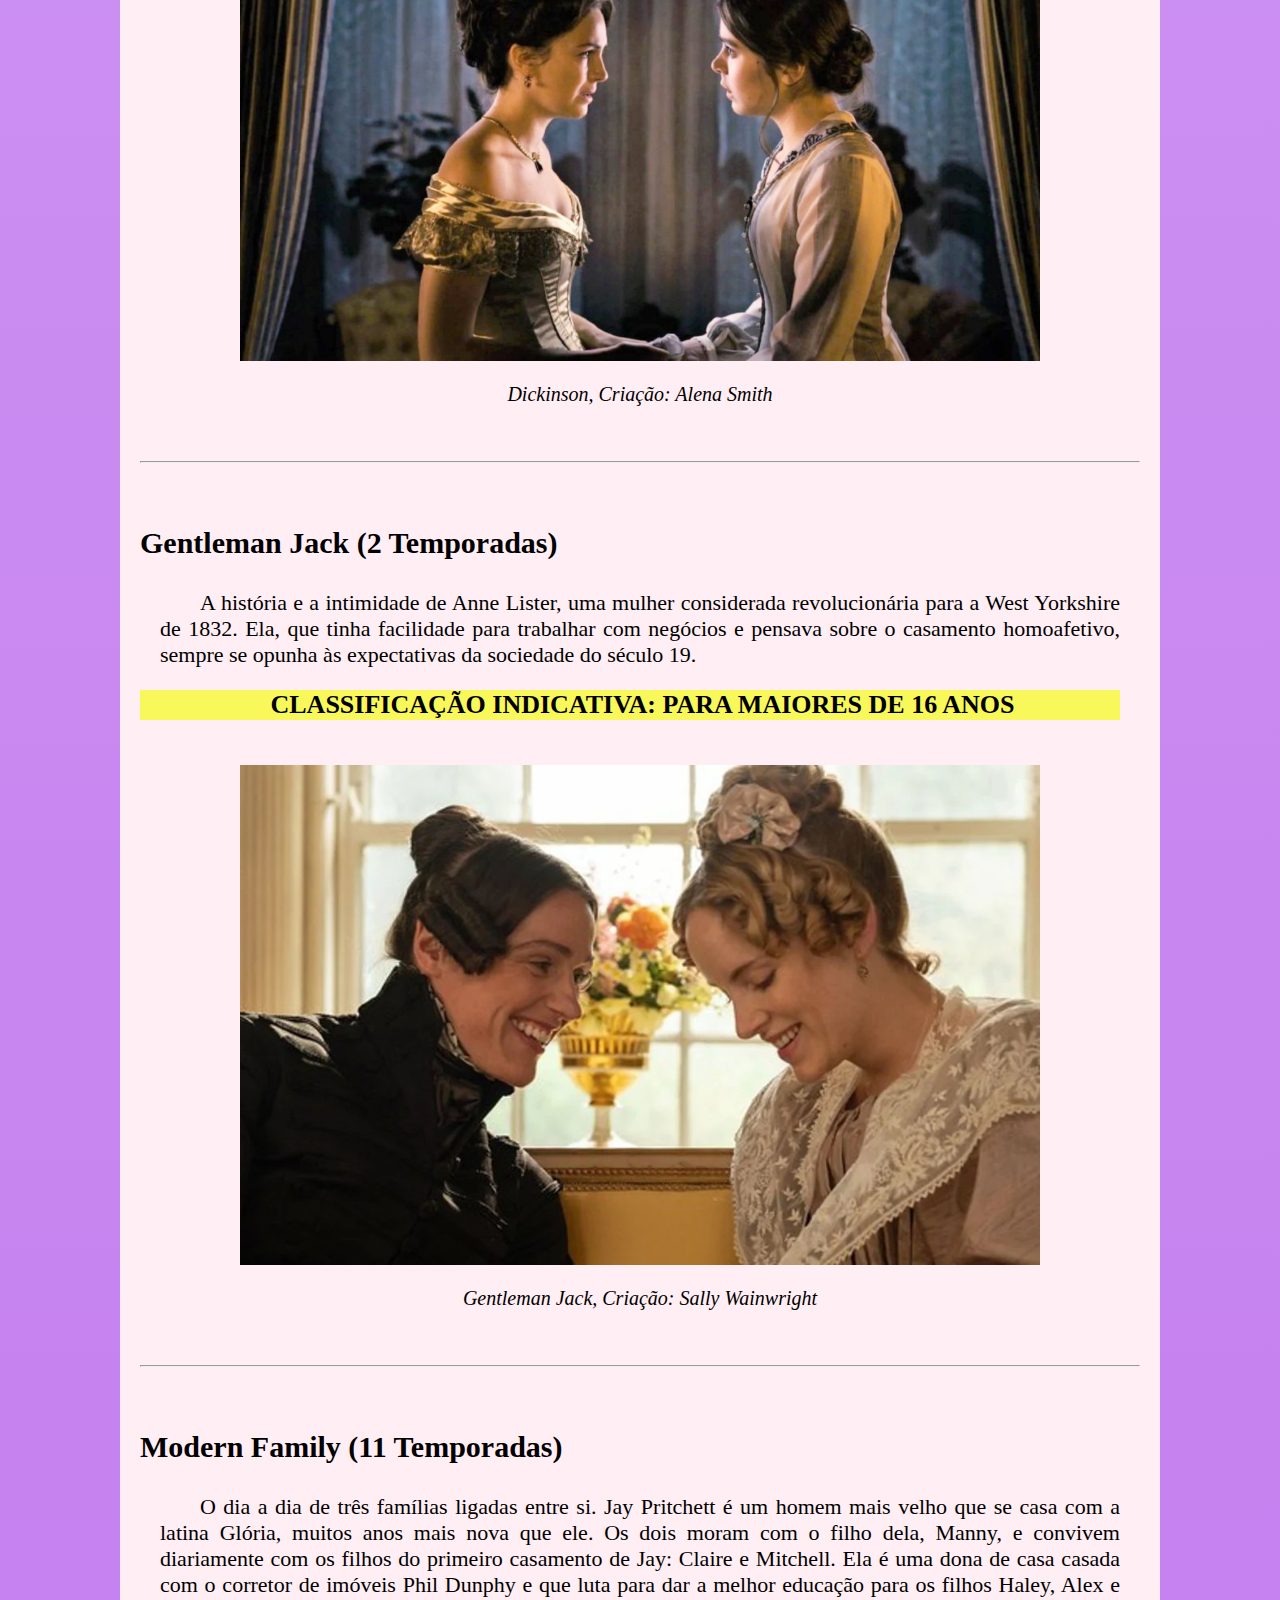
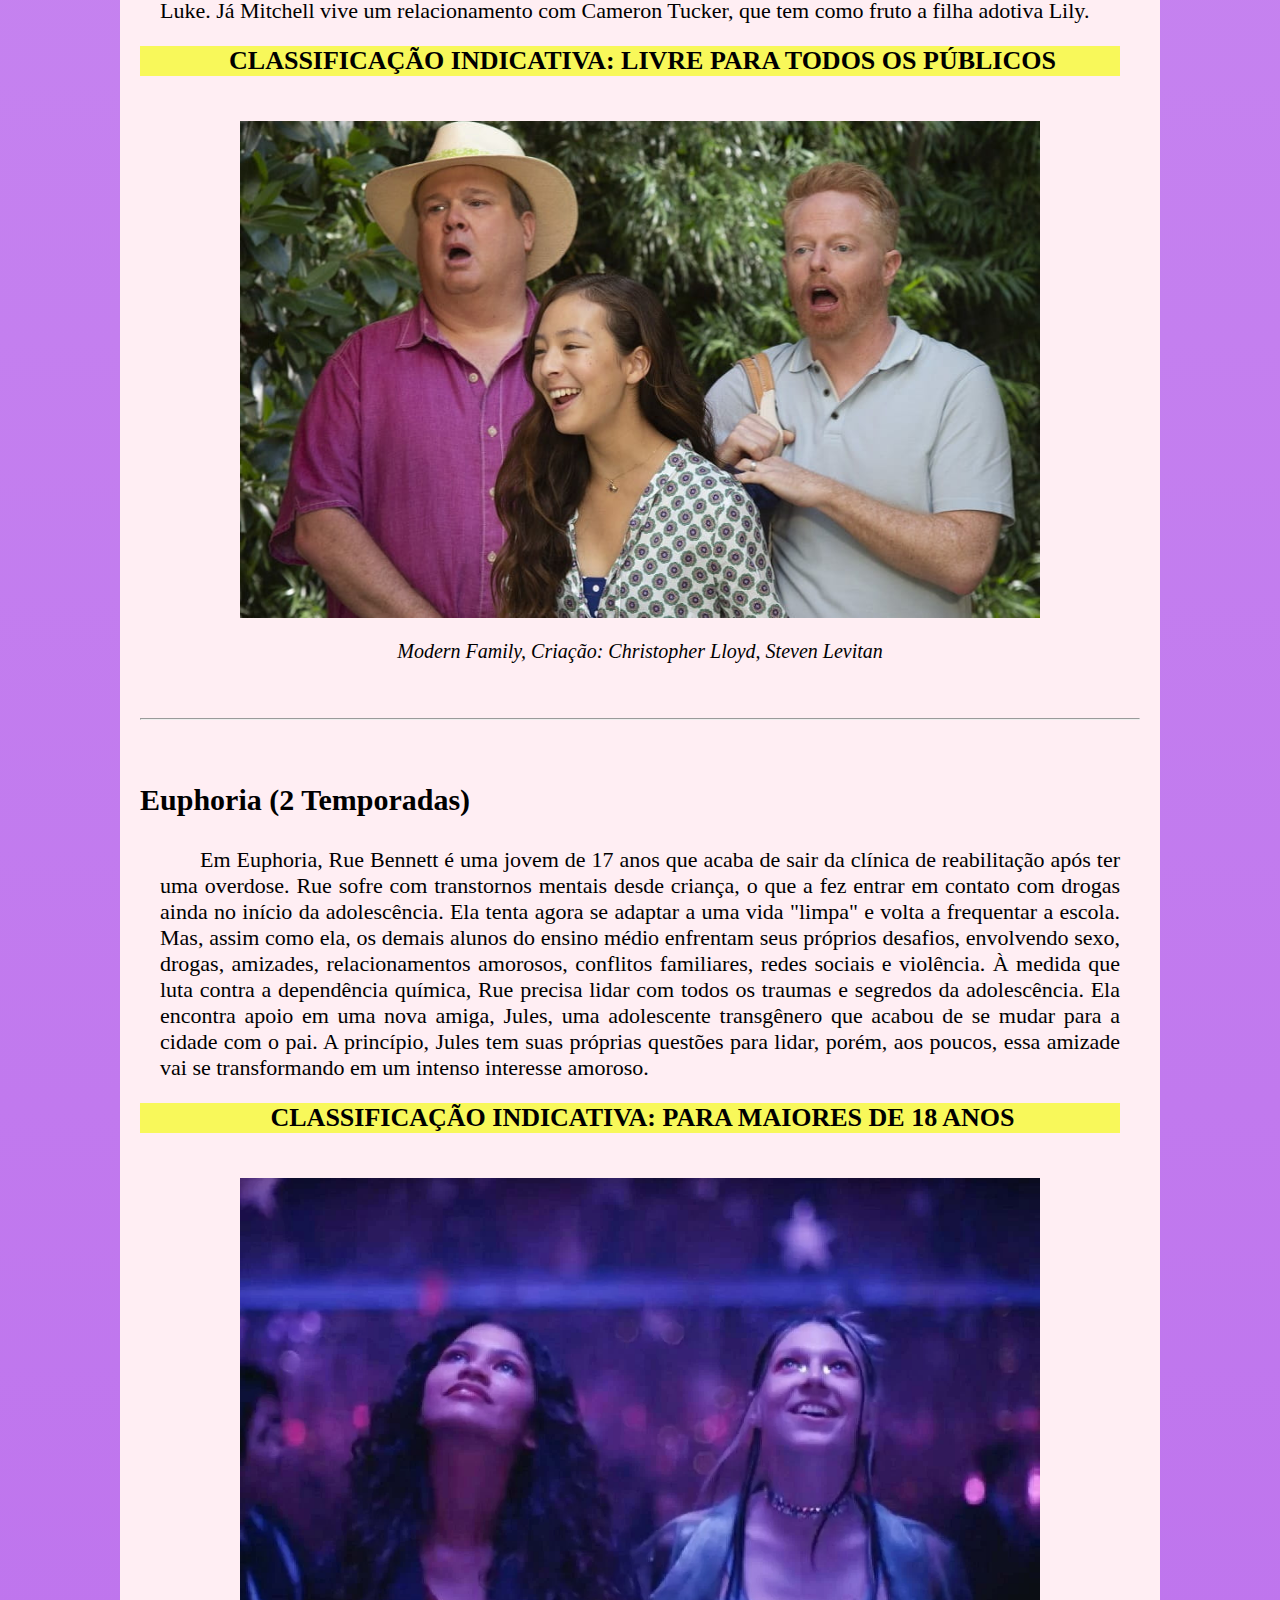
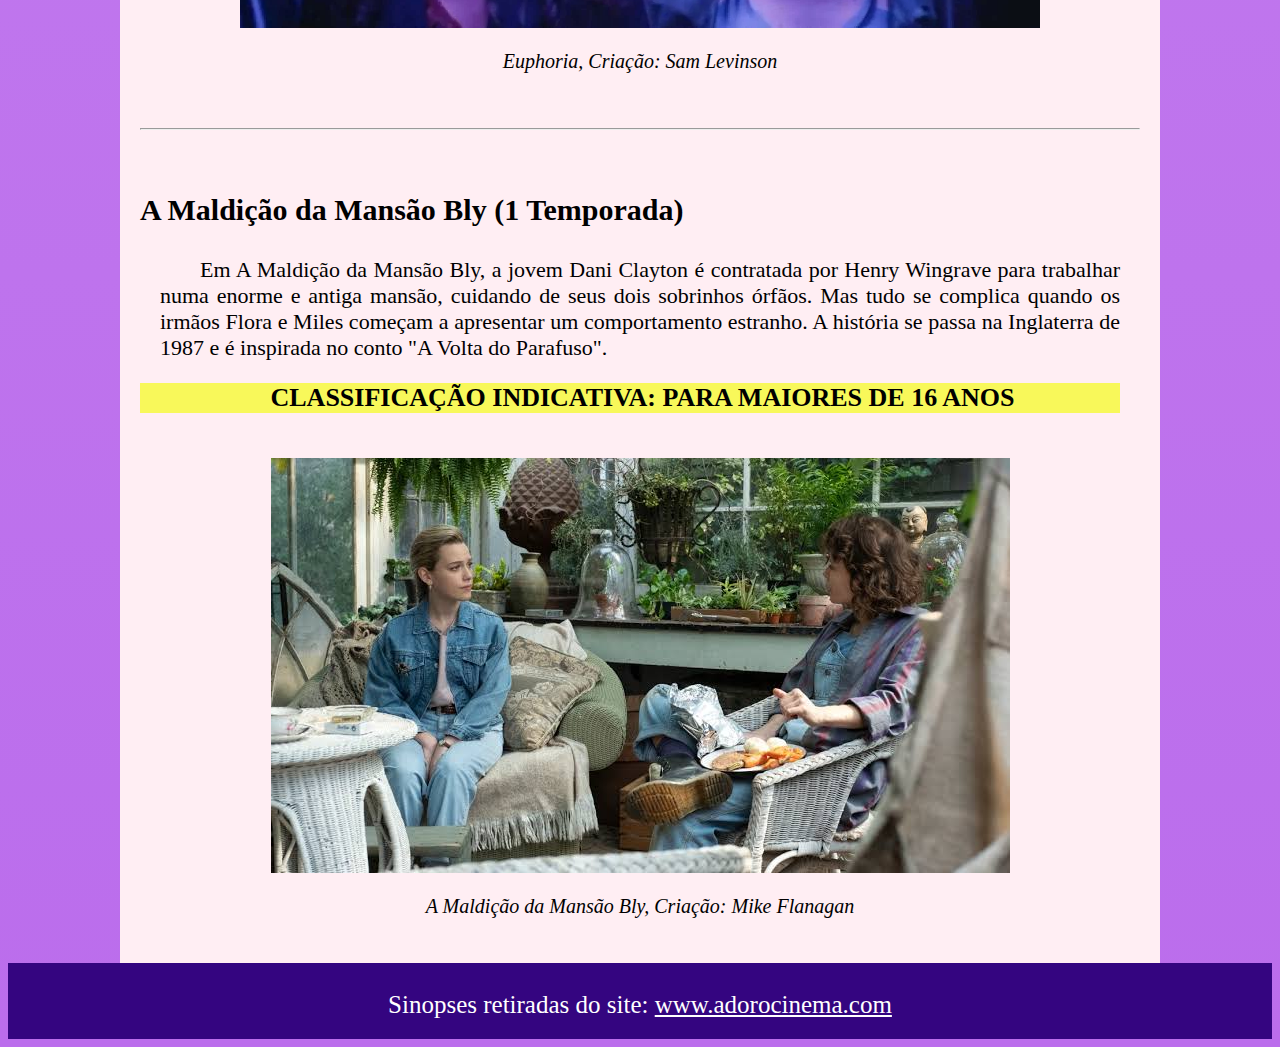
<file: html/filme.html>
<!DOCTYPE html>
<html lang=“pt-br”>
    <head> 
        <meta charset="UTF-8">
          <title>Filmes e séries</title>
          <link href="../css/estilofilme.css" rel="stylesheet" type="text/css"/>
          <link rel="icon" href="../imagens/logo.png">
          <link href="../css/estilo.css" rel="stylesheet" type="text/css"/>
        </head>
    <body>
        <header>
            <img src="../imagens/logo.png" alt="logo" height="auto"  id="logo">
     </header>
         <nav class="navside" id="menu-html">
            <a href="..\html\historiainicio.html">Página Inicial</a>
            <a href="..\html\museus.html">Museus</a>
            <a href="..\html\artistas.html">Artistas</a>
            <a href="..\html\livros.html">Livros</a>
        </nav>
  
           <main>
             <article class="content">
                    <h1 style="padding-top: 50px;">Filmes e Séries com representatividade LGBTQIA+</h1>
                <hr style="color: #200b5a;">
                <br>
                    <h2>Lista de filmes</h2>

                        <h3>A Garota Dinamarquesa (2015)</h3>
                        <p>Cinebiografia de Lili Elbe, que nasceu Einar Mogens Wegener e foi a primeira pessoa a se submeter a uma cirurgia de mudança de gênero. Em foco o relacionamento amoroso do pintor dinamarquês com Gerda e sua descoberta como mulher.</p>
                        <p style=" text-align: center; padding-left: 0px;"><b>CLASSIFICAÇÃO INDICATIVA: PARA MAIORES DE 14 ANOS</b></p>
<br>
                        <div>
                            <img src="../imagens/agarotadinamarquesa.jpg">
                            <p style=" text-align: center;"><i>The Danish Girl, Direção: Tom Hooper</i></p>
                        </div>
                    
<hr>
                        <h3>Um Crush Para o Natal (2021)</h3>
                            <p>Em Um Crush para o Natal, Peter está desesperado para evitar o julgamento da família por estar solteiro, por isso ele convence o seu melhor amigo Nick a fingir que é seu namorado durante as festas de fim de ano.</p>
                            <p style=" text-align: center; padding-left: 0px;"><b>CLASSIFICAÇÃO INDICATIVA: PARA MAIORES DE 10 ANOS</b></p>

                            <br>
                                <div>
                                    <img src="../imagens/umcrushparaonatal.jpg">
                                                            <p style=" text-align: center;"><i>Single All the Way, Direção: Michael Mayer</i></p>
                                </div>
                <br>
<hr>
<br>
                    <h3>Hoje Não Quero Voltar Sozinho (2014)</h3>
                        <p>Leonardo, um adolescente cego, tenta lidar com a mãe superprotetora ao mesmo tempo em que busca sua independência. Quando Gabriel chega na cidade, novos sentimentos começam a surgir em Leonardo, fazendo com que ele descubra mais sobre si mesmo e sua sexualidade.</p>
                        <p style=" text-align: center; padding-left: 0px;"><b>CLASSIFICAÇÃO INDICATIVA: PARA MAIORES DE 14 ANOS</b></p>
<br>
                        <div>
                            <img src="../imagens/hojenaoquerovoltarsozinho.jpg">
                            <p style=" text-align: center;"><i>Hoje Não Quero Voltar Sozinho, Direção: Daniel Ribeiro</i></p>
                        </div>
               <br>
               <hr>
                                <br>        
                    <h3>Imagine Eu e Você (2005) </h3>
                        <p>No dia de seu casamento com Heck, Rachel começa uma amizade com a florista Luce. A noiva planeja apresentá-la a Cooper, amigo do marido, mas Luce revela ser lésbica. As duas passam cada vez mais tempo juntas e Rachel logo começa a questionar seus sentimentos e seu estado civil.</p>   
                        <p style=" text-align: center; padding-left: 0px;"><b>CLASSIFICAÇÃO INDICATIVA: PARA MAIORES DE 12 ANOS</b></p>
                        <br>
                        <div> 
                            <img src="../imagens/imagineeuevoce.jpg">
                            <p style=" text-align: center;"><i>Imagine Me & You, Direção: Ol Parker </i></p>
                        </div>
                <br>
              <hr>
                <br>

                        <h3>Moonlight: Sob a Luz do Luar (2016) </h3>
                            <p>Em Moonlight: Sob a Luz do Luar, acompanhamos três momentos da vida de Chiron, um jovem negro morador de uma comunidade pobre de Miami. Do bullying na infância, passando pela crise de identidade da adolescência e a tentação do universo do crime e das drogas, este é um poético estudo de personagem.</p>
                            <p style=" text-align: center; padding-left: 0px;"><b>CLASSIFICAÇÃO INDICATIVA: PARA MAIORES DE 16 ANOS</b></p>

                            <br>
                            <div>
                                
                                    <img src="../imagens/moonlight.jpg">
                                <p style=" text-align: center;"><i>Moonlight, Direção: Barry Jenkins </i></p>
                            </div>
                <br>
                <hr>

            <h2>Lista de séries</h2>

    
                <h3>Pose (3 Temporadas) </h3>
                    <p> Pose, ambientada em 1987, acompanhamos Blanca, uma participante de bailes LGBTQ que acolhe algumas pessoas marginalizadas pela sociedade, como o talentoso dançarino sem-teto Damon e a Angel, que se apaixonou por um cliente. Centrada na vida de Blanca, esta é uma história da cultura de bailes, da comunidade gay e trans, da crise violenta da AIDS e do declínio do capitalismo. Blanca se esforça para realizar seu sonho de abrir um salão de beleza bem-sucedido e poder ganhar seu próprio dinheiro sem depender de ninguém. Ela é incentivada pelo seu melhor amigo, Pray Tell, um homem gay que trabalha como MC dos bailes e é obrigado a lidar com o HIV. A trama explora com sensibilidade as experiências de pessoas LGBTQ, especialmente as trans, entregando ao público um enredo emocionante e pouco visto.</p>
                    <p style=" text-align: center; padding-left: 0px;"><b>CLASSIFICAÇÃO INDICATIVA: PARA MAIORES DE 16 ANOS</b></p>

                    <br>
                    <div>
                        
                            <img src="../imagens/Pose.jpg">
                        <p style=" text-align: center;"><i>Pose, Criação: Ryan Murphy, Brad Falchuk, Steven Canals </i></p>
                    </div>
        <br>
<hr>
<br>
                
                <h3>Dickinson (3 Temporadas) </h3>
                <p>Emily Dickinson é uma jovem escritora em ascensão que se sente deslocada em seu próprio tempo. Cheia de ideias progressistas demais para o século XIX em que ela nasceu, a poetisa vai ter que usar da sua vasta imaginação para lidar com os obstáculos que sua família e a sociedade colocam no seu caminho.</p>
                <p style=" text-align: center; padding-left: 0px;"><b>CLASSIFICAÇÃO INDICATIVA: PARA MAIORES DE 16 ANOS</b></p>

                            <br>
                            <div>
                                
                                    <img src="../imagens/dickinson.jpg">
                                <p style=" text-align: center;"><i>Dickinson, Criação: Alena Smith </i></p>
                            </div>
                <br>

<hr>
<br>
                <h3>Gentleman Jack (2 Temporadas) </h3>
                            <p>A história e a intimidade de Anne Lister, uma mulher considerada revolucionária para a West Yorkshire de 1832. Ela, que tinha facilidade para trabalhar com negócios e pensava sobre o casamento homoafetivo, sempre se opunha às expectativas da sociedade do século 19.</p>
                            <p style=" text-align: center; padding-left: 0px;"><b>CLASSIFICAÇÃO INDICATIVA: PARA MAIORES DE 16 ANOS</b></p>

                            <br>
                            <div>
                                
                                    <img src="../imagens/gentlemanjack.jpg">
                                <p style=" text-align: center;"><i>Gentleman Jack, Criação: Sally Wainwright</i></p>
                            </div>
                <br>
<hr>
<br>


                <h3>Modern Family (11 Temporadas) </h3>
                            <p> O dia a dia de três famílias ligadas entre si. Jay Pritchett é um homem mais velho que se casa com a latina Glória, muitos anos mais nova que ele. Os dois moram com o filho dela, Manny, e convivem diariamente com os filhos do primeiro casamento de Jay: Claire e Mitchell. Ela é uma dona de casa casada com o corretor de imóveis Phil Dunphy e que luta para dar a melhor educação para os filhos Haley, Alex e Luke. Já Mitchell vive um relacionamento com Cameron Tucker, que tem como fruto a filha adotiva Lily.</p>
                            <p style=" text-align: center; padding-left: 0px;"><b>CLASSIFICAÇÃO INDICATIVA: LIVRE PARA TODOS OS PÚBLICOS</b></p>
                        <br>
                            <div>
                                
                                    <img src="../imagens/modernfamily.jpg">
                                <p style=" text-align: center;"><i>Modern Family, Criação: Christopher Lloyd, Steven Levitan</i></p>
                            </div>
                <br>
<hr>
<br>


                <h3>Euphoria (2 Temporadas) </h3>
                            <p> Em Euphoria, Rue Bennett é uma jovem de 17 anos que acaba de sair da clínica de reabilitação após ter uma overdose. Rue sofre com transtornos mentais desde criança, o que a fez entrar em contato com drogas ainda no início da adolescência. Ela tenta agora se adaptar a uma vida "limpa" e volta a frequentar a escola. Mas, assim como ela, os demais alunos do ensino médio enfrentam seus próprios desafios, envolvendo sexo, drogas, amizades, relacionamentos amorosos, conflitos familiares, redes sociais e violência. À medida que luta contra a dependência química, Rue precisa lidar com todos os traumas e segredos da adolescência. Ela encontra apoio em uma nova amiga, Jules, uma adolescente transgênero que acabou de se mudar para a cidade com o pai. A princípio, Jules tem suas próprias questões para lidar, porém, aos poucos, essa amizade vai se transformando em um intenso interesse amoroso.</p>
                            <p style=" text-align: center; padding-left: 0px;"><b>CLASSIFICAÇÃO INDICATIVA: PARA MAIORES DE 18 ANOS</b></p>
                         <br>
                            <div>
                                    <img src="../imagens/euphoria.jpg">
                                <p style=" text-align: center;"><i>Euphoria, Criação: Sam Levinson </i></p>
                            </div>
                <br>
<hr>
<br>


                <h3>A Maldição da Mansão Bly (1 Temporada) </h3>
                            <p> Em A Maldição da Mansão Bly, a jovem Dani Clayton é contratada por Henry Wingrave para trabalhar numa enorme e antiga mansão, cuidando de seus dois sobrinhos órfãos. Mas tudo se complica quando os irmãos Flora e Miles começam a apresentar um comportamento estranho. A história se passa na Inglaterra de 1987 e é inspirada no conto "A Volta do Parafuso".</p>
                            <p style=" text-align: center; padding-left: 0px;"><b>CLASSIFICAÇÃO INDICATIVA: PARA MAIORES DE 16 ANOS</b></p>
                        <br>
                            <div>
                                    <img src="../imagens/mansãobly.jpg">
                                <p style=" text-align: center;"><i>A Maldição da Mansão Bly, Criação: Mike Flanagan </i></p>
                            </div>
                <br>
              </article>
        </main>
        <script language="javascript">
            var entidade = document.getElementById('logo');
                entidade.onmouseover = function () { this.style.width = (this.clientWidth * 2) + "px"; };
                entidade.onmouseout = function () { this.style.width = (this.clientWidth / 2) + "px"; };

             </script>
    </body>

    <footer style="color: white;">
        <br>
        Sinopses retiradas do site: <a href="https://www.adorocinema.com/" style= "color:white">www.adorocinema.com</a>
 
    </footer>
</html>
</file>
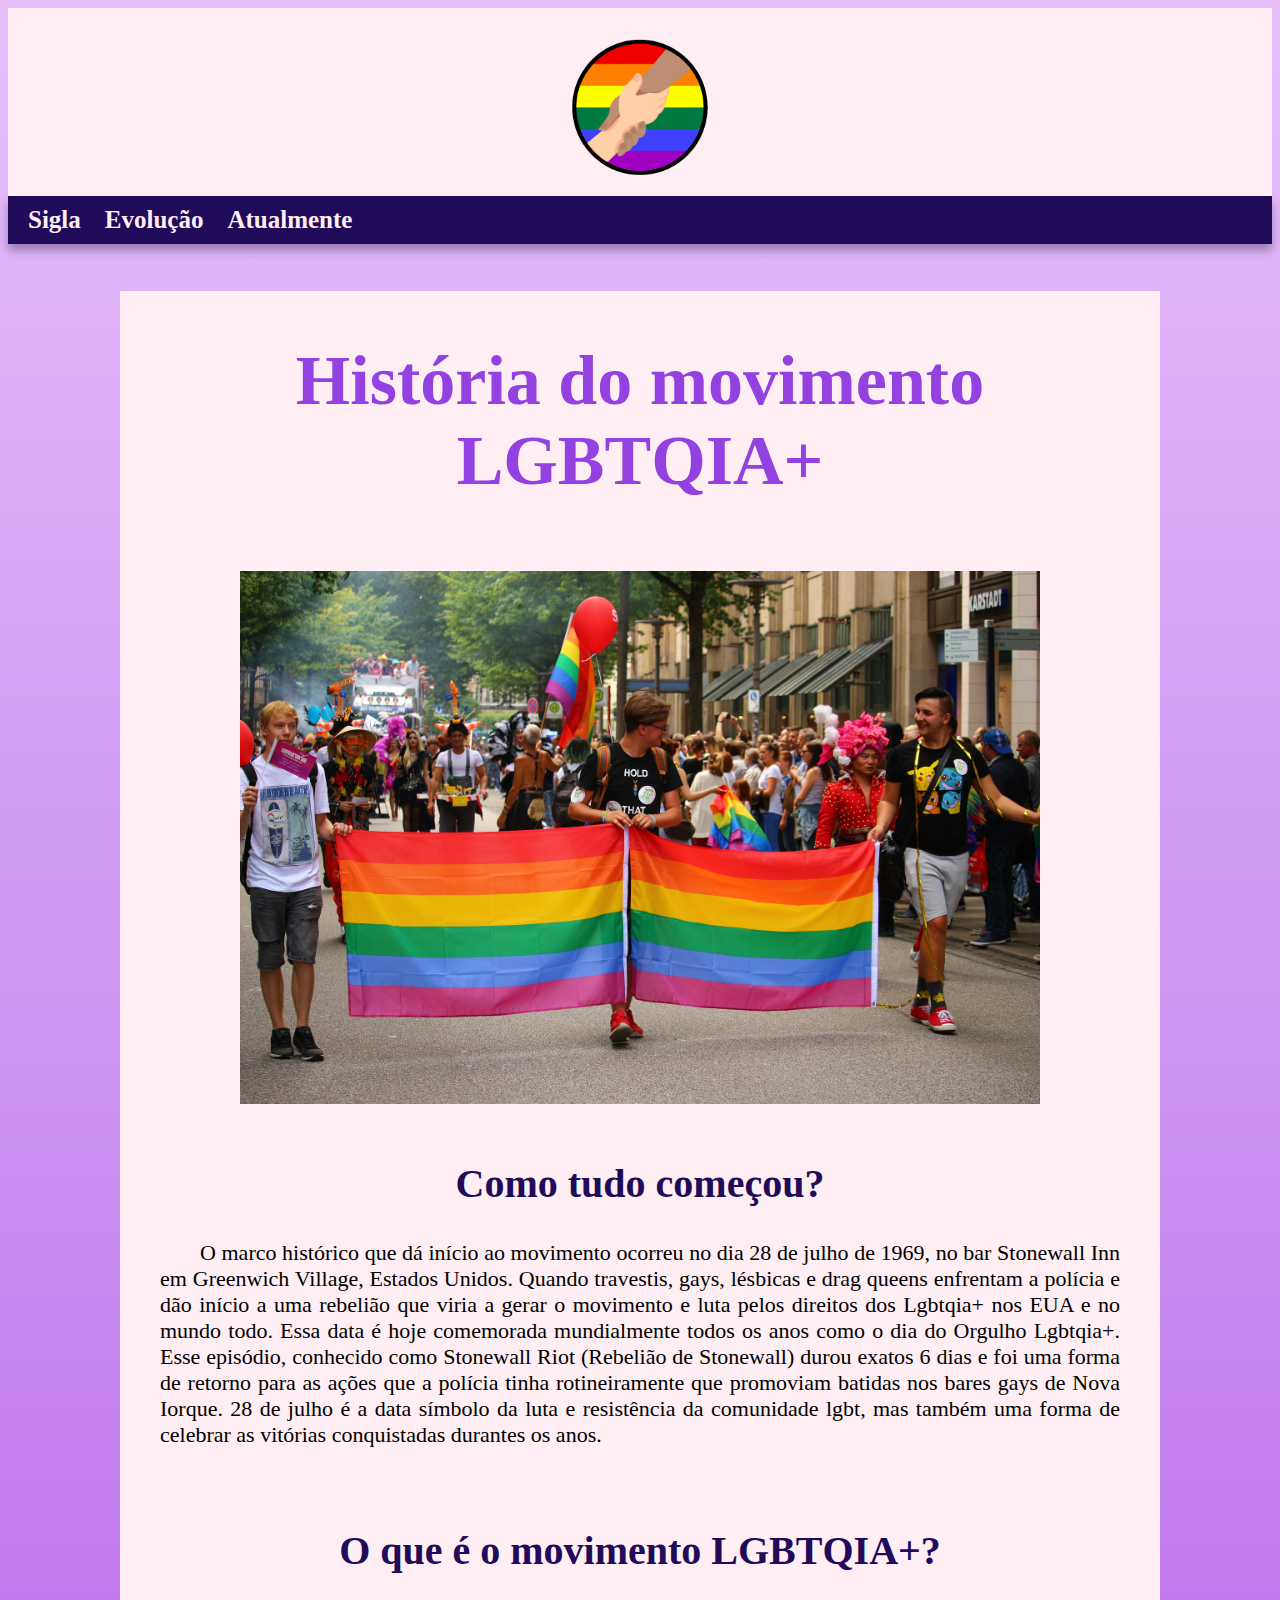
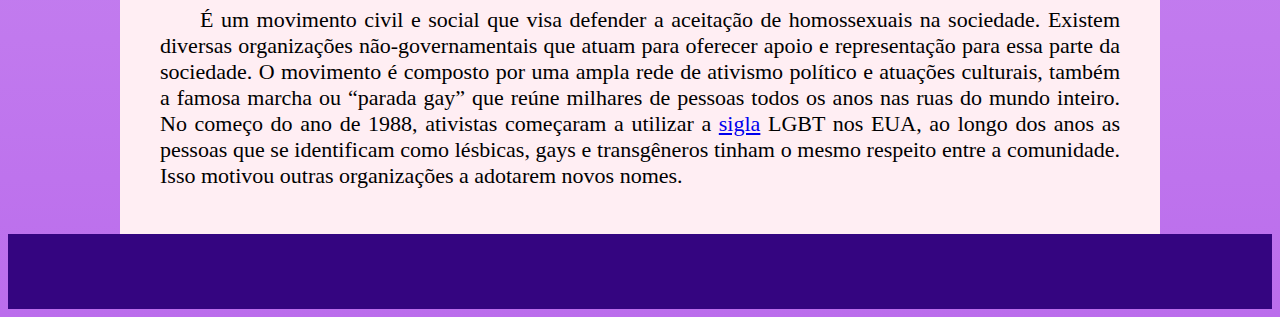
<file: html/historiainicio.html>
<!DOCTYPE html>
<html lang=“pt-br”>
    <head>
        <meta charset="utf-8">
        <title> Página inicial </title>
        <link href="../css/primeiroestilo.css" rel="stylesheet" type="text/css"/>
        <link rel="icon" href="../imagens/logo.png">
        <link href="../css/estilo.css" rel="stylesheet" type="text/css"/>
    </head>
    <body >
         <header>
              <img src="../imagens/logo.png" alt="logo" height="auto"  id="logo">
         </header>
             <nav class="navside" id="menu-html">
                <a href="..\html\sigla.html">Sigla</a>
                <a href="..\html\evolucao.html">Evolução</a>
                <a href="..\html\atualmente.html">Atualmente</a>
              
            </nav>
        
            <main>
                <article class="content">
                        <h1 id="titulo">História do movimento LGBTQIA+</h1>
                    <br>
                        <img src="../imagens/parada.jpg"> 
                    <br>
                        <h2>Como tudo começou?</h2>
                          <p>O marco histórico  que dá início ao movimento ocorreu no dia 28 de julho de 1969, no bar Stonewall Inn em Greenwich Village, Estados  Unidos. Quando travestis, gays, lésbicas e drag queens enfrentam a polícia e dão início a uma rebelião que viria a gerar o movimento e luta pelos direitos dos Lgbtqia+ nos EUA e no mundo todo. Essa data é hoje comemorada mundialmente todos os anos como o dia do Orgulho Lgbtqia+. Esse episódio, conhecido como Stonewall Riot (Rebelião de Stonewall) durou exatos 6 dias e foi uma forma de retorno para as ações que a polícia tinha rotineiramente que promoviam batidas nos bares gays de Nova Iorque. 28 de julho é a data símbolo da luta e resistência da comunidade lgbt, mas também uma forma  de celebrar as vitórias conquistadas durantes os anos. </p>
                    <br>
                        <h2>O que é o movimento LGBTQIA+?</h2>
                          <p>É um movimento civil e social que visa defender a aceitação de homossexuais na sociedade. Existem diversas organizações não-governamentais que atuam para oferecer apoio e representação para essa parte da sociedade. O movimento é composto por uma ampla rede de ativismo político e atuações culturais, também a famosa marcha ou “parada gay” que reúne milhares de pessoas todos os anos nas ruas do mundo inteiro. No começo do ano de 1988, ativistas começaram a utilizar a <a href="\Users\Eduarda Lourenço\Desktop\Projeto Integrador\sigla\sigla.html">sigla</a> LGBT nos EUA, ao longo dos anos as pessoas que se identificam como lésbicas, gays e transgêneros tinham o mesmo respeito entre a comunidade. Isso motivou outras organizações a adotarem novos nomes.</p>
                    <br>
                </article>
            </main>
            <script language="javascript">
            var entidade = document.getElementById('logo');
                entidade.onmouseover = function () { this.style.width = (this.clientWidth * 2) + "px"; };
                entidade.onmouseout = function () { this.style.width = (this.clientWidth / 2) + "px"; };

             </script>
</body>
    <footer >
        
        <br>
     </footer>
</html>
</file>
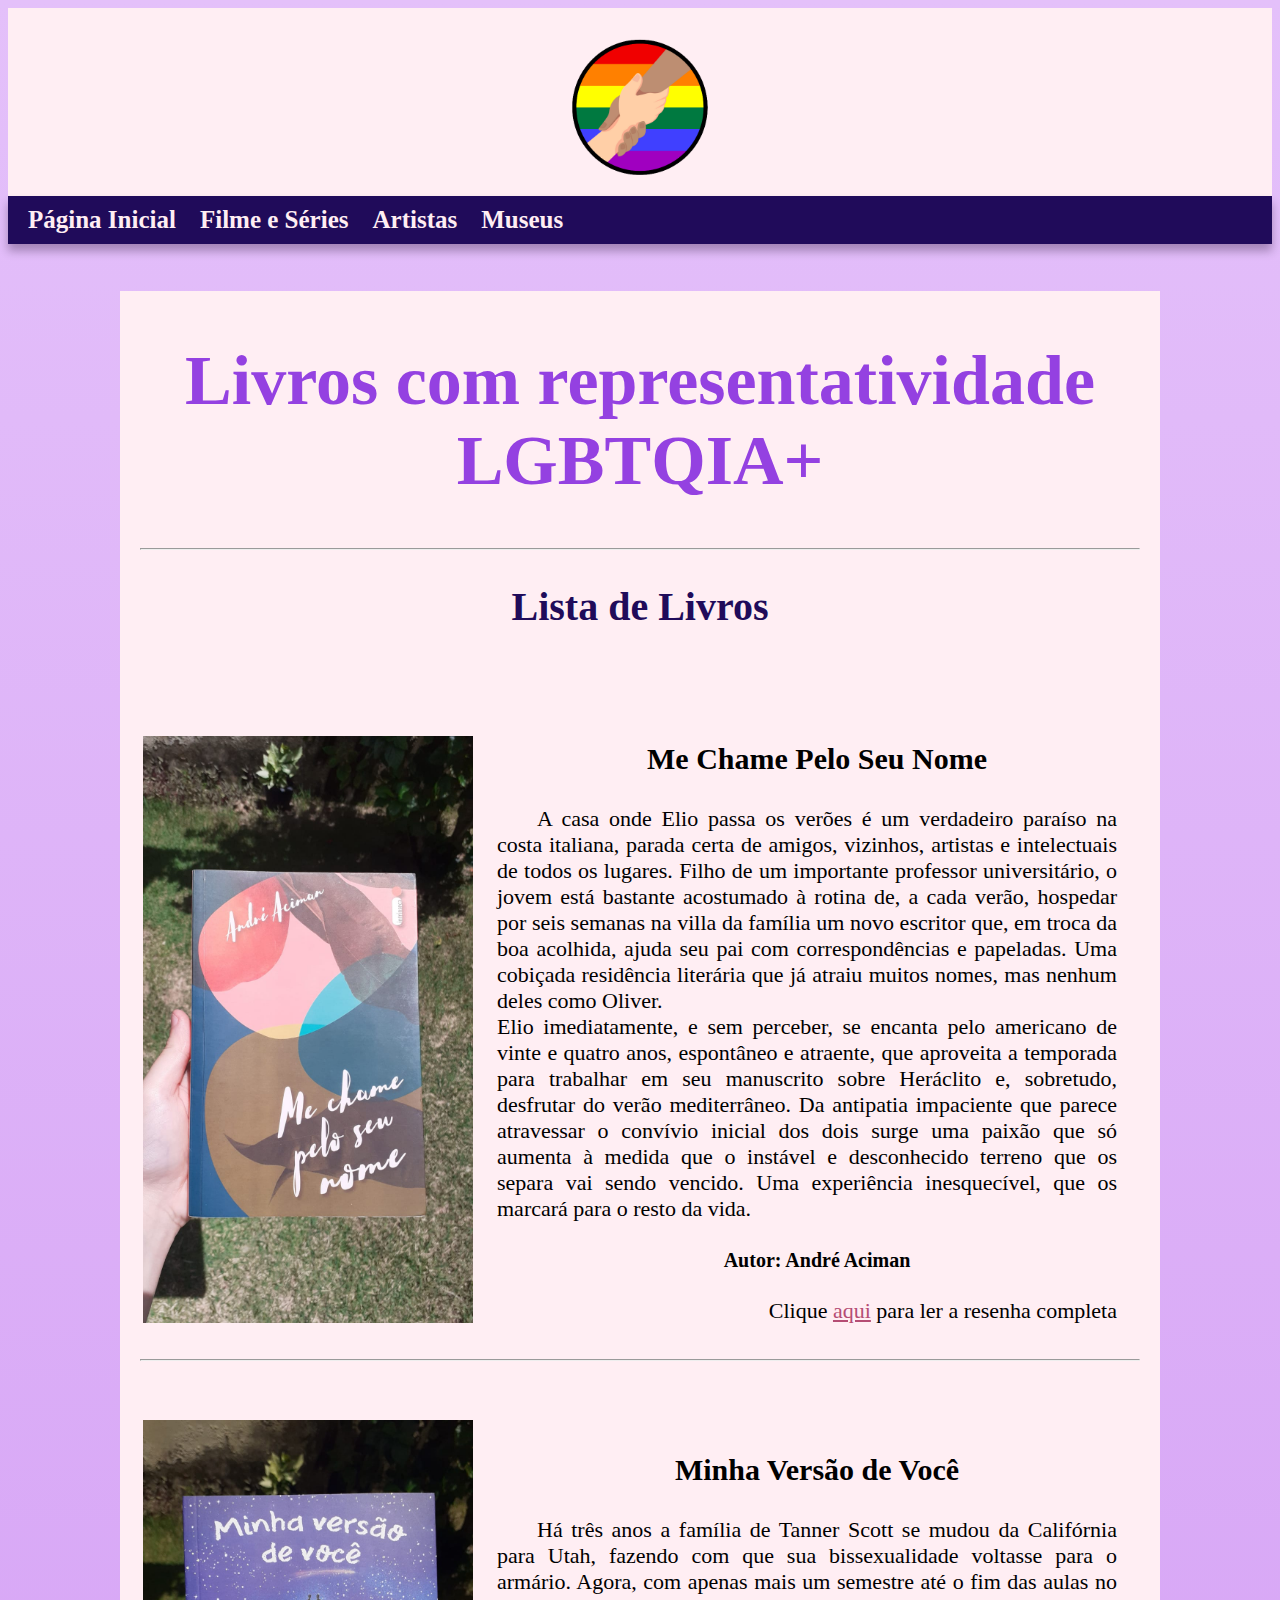
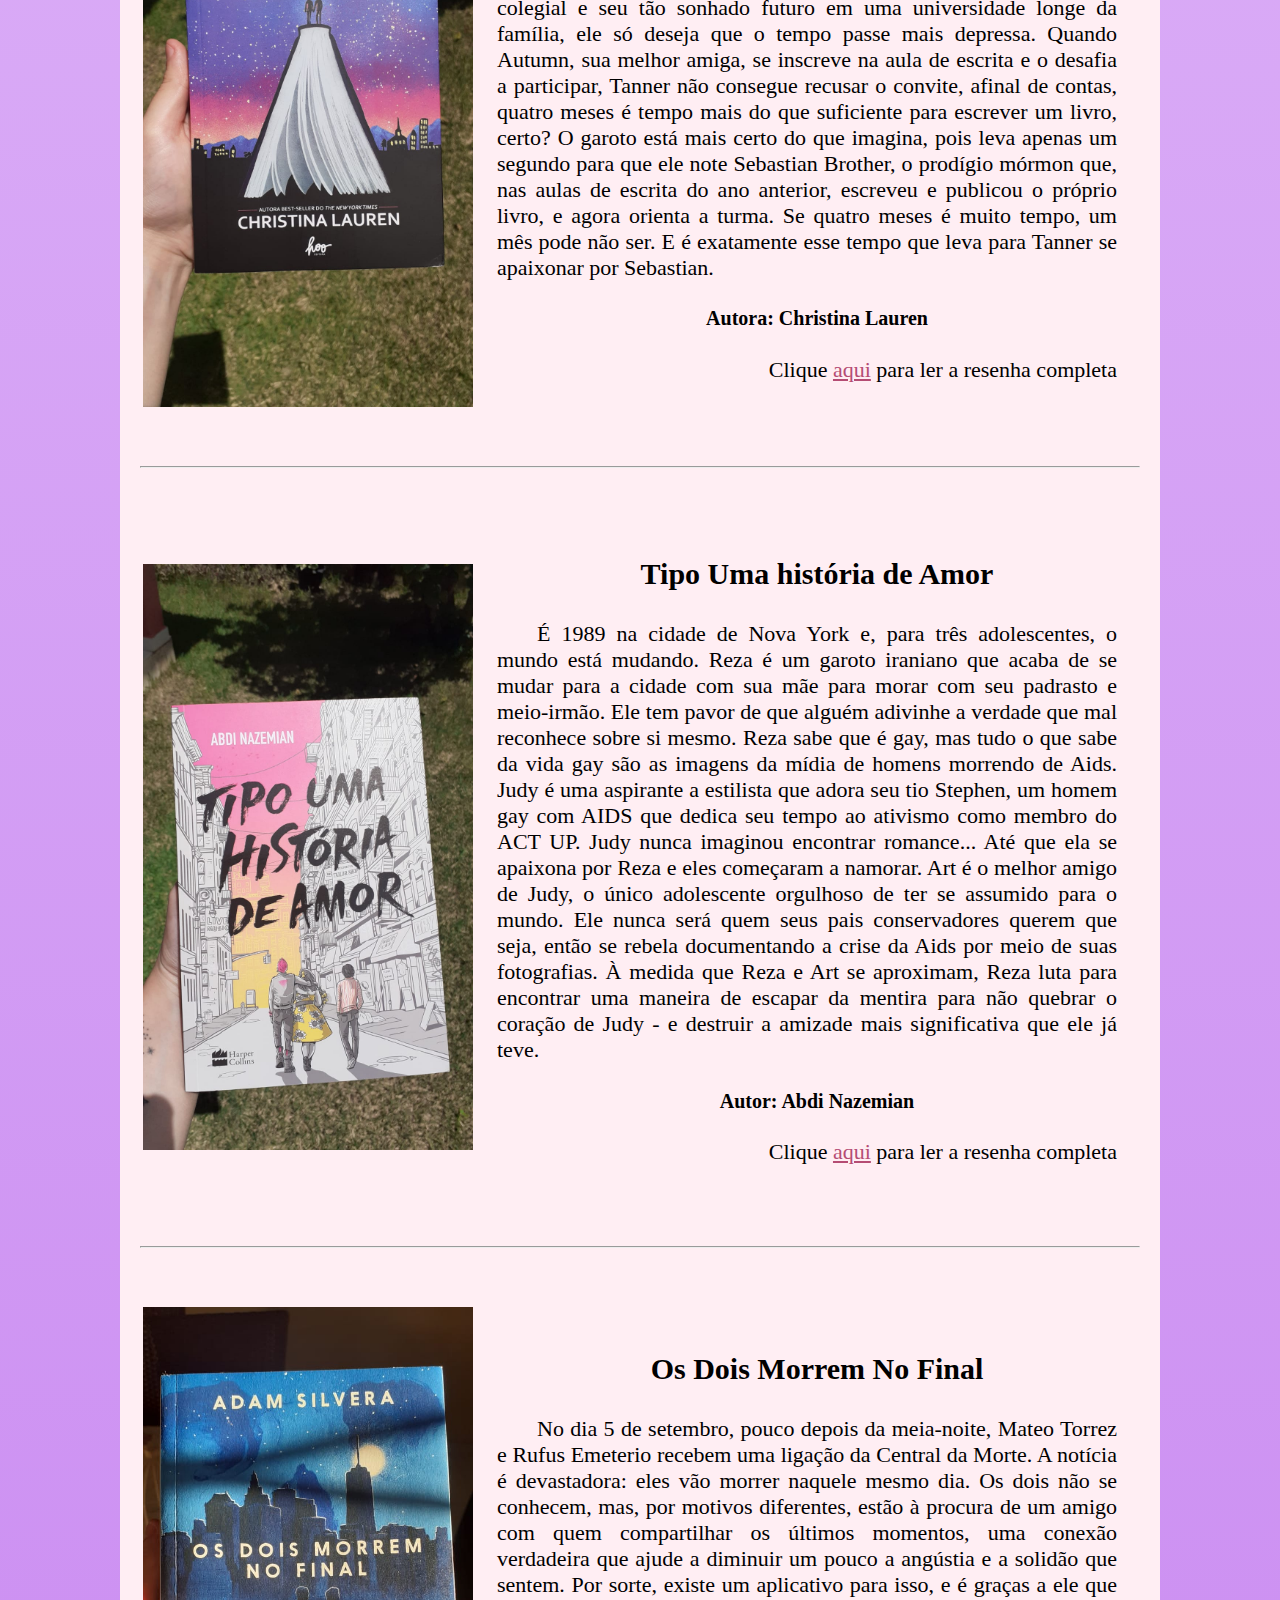
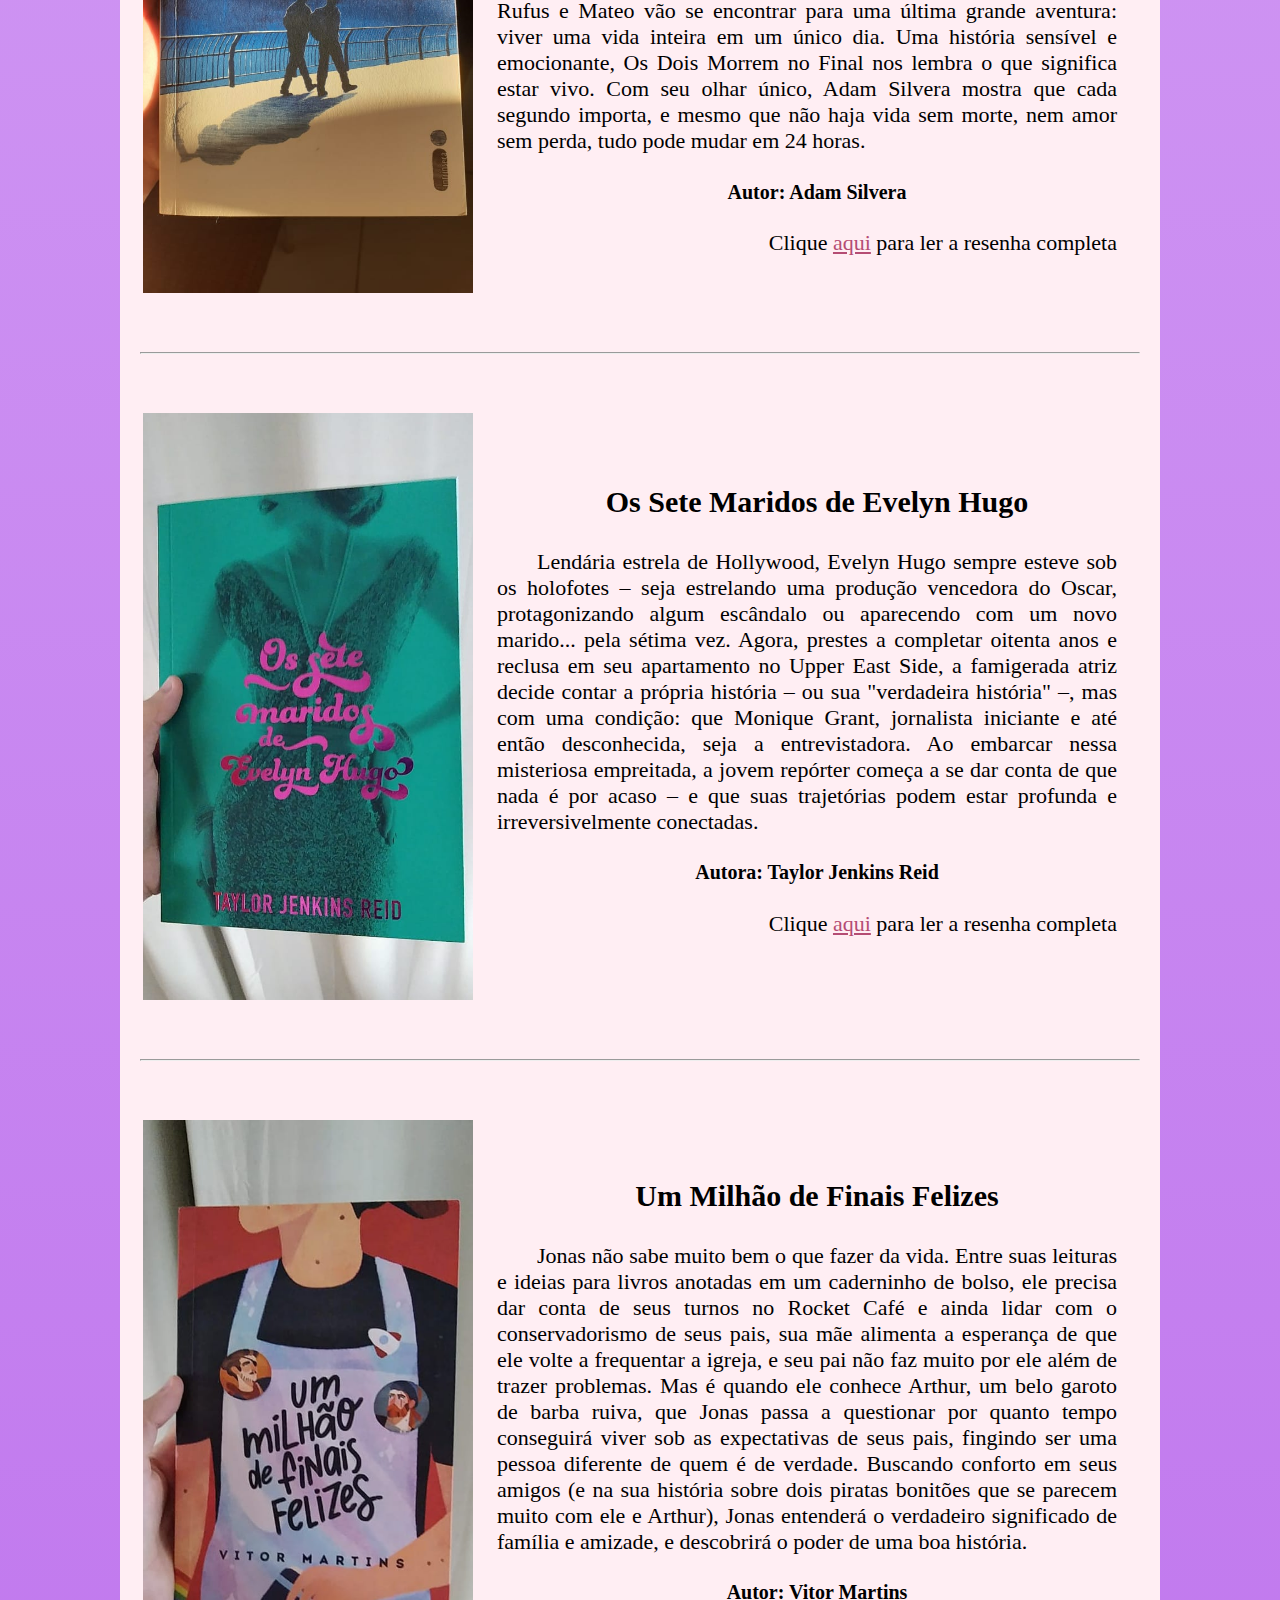
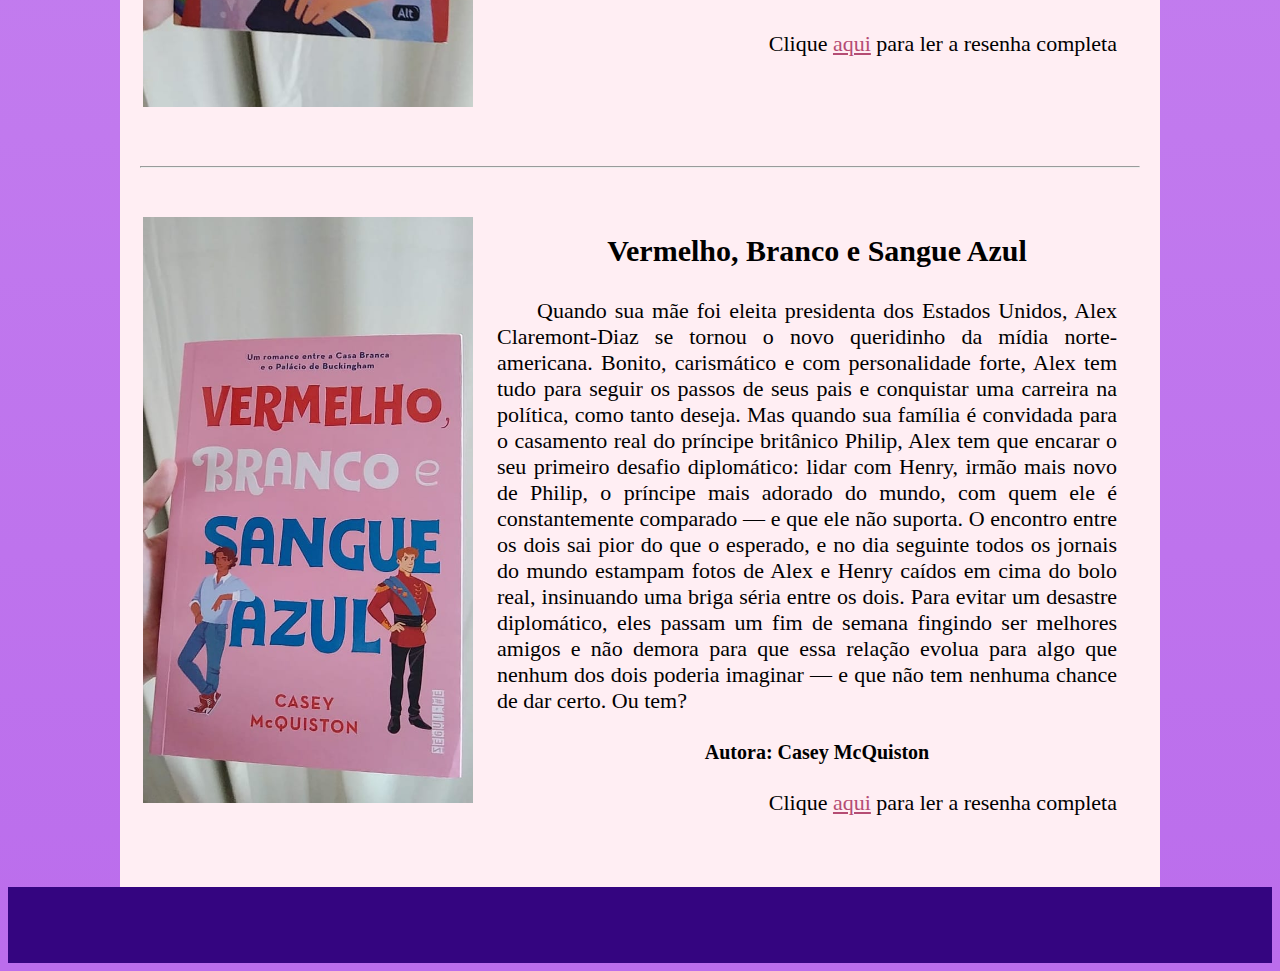
<file: html/livros.html>
<!DOCTYPE html>
<html lang=“pt-br”>
    <head> 
        <meta charset="UTF-8">
          <title>Livros LGBTQIA+</title>
        <link href="../css/estilolivros.css" rel="stylesheet" type="text/css"/>
        <link rel="icon" href="../imagens/logo.png">
        <link href="../css/estilo.css" rel="stylesheet" type="text/css"/>
    </head>
<body>
  <header>
    <img src="../imagens/logo.png" alt="logo" height="auto"  id="logo">
</header>
 <nav class="navside" id="menu-html">
  <a href="..\html\historiainicio.html">Página Inicial</a>
  <a href="..\html\filme.html">Filme e Séries</a>
  <a href="..\html\artistas.html">Artistas</a>
  <a href="..\html\museus.html">Museus</a>
</nav>
      <main>
          <article class="content">
          <h1>Livros com representatividade LGBTQIA+</h1>
  <hr style="color: #200b5a;">
          <h2>Lista de Livros</h2>
 
  <br><br>
  <table>
  <tr>
        <td><img src="../imagens/mechamepeloseunomelivro.jpeg"></td>
    <td>
      <h3>Me Chame Pelo Seu Nome</h3>
      <p id="SinopseUm">A casa onde Elio passa os verões é um verdadeiro paraíso na costa italiana, parada certa de amigos, vizinhos, artistas e intelectuais de todos os lugares. Filho de um importante professor universitário, o jovem está bastante acostumado à rotina de, a cada verão, hospedar por seis semanas na villa da família um novo escritor que, em troca da boa acolhida, ajuda seu pai com correspondências e papeladas. Uma cobiçada residência literária que já atraiu muitos nomes, mas nenhum deles como Oliver.
       <br> Elio imediatamente, e sem perceber, se encanta pelo americano de vinte e quatro anos, espontâneo e atraente, que aproveita a temporada para trabalhar em seu manuscrito sobre Heráclito e, sobretudo, desfrutar do verão mediterrâneo. Da antipatia impaciente que parece atravessar o convívio inicial dos dois surge uma paixão que só aumenta à medida que o instável e desconhecido terreno que os separa vai sendo vencido. Uma experiência inesquecível, que os marcará para o resto da vida.</p>
      <h4>Autor: André Aciman</h4>  
      <p style="text-align: end;">Clique <a href="https://www.janelaliteraria.com.br/2020/06/me-chame-pelo-seu-nome.html">aqui</a> para ler a resenha completa</p>   
    </td>
  </tr>
    </table>
<hr>

  <br><br>
  <table>
      <tr>
            <td><img src="../imagens/minhaversaodevoce.jpeg"></td>
        <td>
          <h3>Minha Versão de Você</h3>
          <p id="SinopseUm">Há três anos a família de Tanner Scott se mudou da Califórnia para Utah, fazendo com que sua bissexualidade voltasse para o armário. Agora, com apenas mais um semestre até o fim das aulas no colegial e seu tão sonhado futuro em uma universidade longe da família, ele só deseja que o tempo passe mais depressa. Quando Autumn, sua melhor amiga, se inscreve na aula de escrita e o desafia a participar, Tanner não consegue recusar o convite, afinal de contas, quatro meses é tempo mais do que suficiente para escrever um livro, certo? O garoto está mais certo do que imagina, pois leva apenas um segundo para que ele note Sebastian Brother, o prodígio mórmon que, nas aulas de escrita do ano anterior, escreveu e publicou o próprio livro, e agora orienta a turma. Se quatro meses é muito tempo, um mês pode não ser. E é exatamente esse tempo que leva para Tanner se apaixonar por Sebastian.</p>
          <h4>Autora: Christina Lauren</h4>  
          <p style="text-align: end;">Clique <a href="http://leitorcompulsivo.com.br/2021/07/05/resenha-minha-versao-de-voce-christina-lauren/">aqui</a> para ler a resenha completa</p>  
   
        </td>
      </tr>
        </table>
  <br><br>
<hr>
<br><br>
  <table>

  <tr>
        <td><img src="../imagens/tipoumahistoriadeamor.jpeg"></td>
    <td>
      <h3>Tipo Uma história de Amor</h3>
      <p id="SinopseUm">É 1989 na cidade de Nova York e, para três adolescentes, o mundo está mudando. Reza é um garoto iraniano que acaba de se mudar para a cidade com sua mãe para morar com seu padrasto e meio-irmão. Ele tem pavor de que alguém adivinhe a verdade que mal reconhece sobre si mesmo. Reza sabe que é gay, mas tudo o que sabe da vida gay são as imagens da mídia de homens morrendo de Aids. Judy é uma aspirante a estilista que adora seu tio Stephen, um homem gay com AIDS que dedica seu tempo ao ativismo como membro do ACT UP. Judy nunca imaginou encontrar romance... Até que ela se apaixona por Reza e eles começaram a namorar. Art é o melhor amigo de Judy, o único adolescente orgulhoso de ter se assumido para o mundo. Ele nunca será quem seus pais conservadores querem que seja, então se rebela documentando a crise da Aids por meio de suas fotografias. À medida que Reza e Art se aproximam, Reza luta para encontrar uma maneira de escapar da mentira para não quebrar o coração de Judy - e destruir a amizade mais significativa que ele já teve.</p>
      <h4>Autor: Abdi Nazemian</h4>
      <p style="text-align: end;">Clique <a href="https://www.queriaestarlendo.com.br/2020/06/resenha-like-love-story.html">aqui</a> para ler a resenha completa</p> 
    </td>
  </tr>
    </table>

<br><br>
<hr>
<br><br>
  <table>
  <tr>
        <td><img src="../imagens/osdoisvaomorrernofinal.jpeg"></td>
    <td>
      <h3>Os Dois Morrem No Final</h3>
      <p id="SinopseUm">No dia 5 de setembro, pouco depois da meia-noite, Mateo Torrez e Rufus Emeterio recebem uma ligação da Central da Morte. A notícia é devastadora: eles vão morrer naquele mesmo dia. Os dois não se conhecem, mas, por motivos diferentes, estão à procura de um amigo com quem compartilhar os últimos momentos, uma conexão verdadeira que ajude a diminuir um pouco a angústia e a solidão que sentem. Por sorte, existe um aplicativo para isso, e é graças a ele que Rufus e Mateo vão se encontrar para uma última grande aventura: viver uma vida inteira em um único dia. Uma história sensível e emocionante, Os Dois Morrem no Final nos lembra o que significa estar vivo. Com seu olhar único, Adam Silvera mostra que cada segundo importa, e mesmo que não haja vida sem morte, nem amor sem perda, tudo pode mudar em 24 horas.</p>
      <h4>Autor: Adam Silvera</h4>  
      <p style="text-align: end;">Clique <a href="https://www.maisquelivros.com/2021/10/resenha-os-dois-morrem-no-final-adam.html">aqui</a> para ler a resenha completa</p>
  
    </td>
  </tr>
    </table>
<br><br>
<hr>
<br><br>
<table>
  <tr>
        <td><img src="../imagens/evelynhugo.jpeg"></td>
    <td>
      <h3>Os Sete Maridos de Evelyn Hugo</h3>
      <p id="SinopseUm">Lendária estrela de Hollywood, Evelyn Hugo sempre esteve sob os holofotes – seja estrelando uma produção vencedora do Oscar, protagonizando algum escândalo ou aparecendo com um novo marido... pela sétima vez. Agora, prestes a completar oitenta anos e reclusa em seu apartamento no Upper East Side, a famigerada atriz decide contar a própria história – ou sua "verdadeira história" –, mas com uma condição: que Monique Grant, jornalista iniciante e até então desconhecida, seja a entrevistadora. Ao embarcar nessa misteriosa empreitada, a jovem repórter começa a se dar conta de que nada é por acaso – e que suas trajetórias podem estar profunda e irreversivelmente conectadas. </p>
      <h4>Autora: Taylor Jenkins Reid</h4>    
      <p style="text-align: end;">Clique <a href="https://www.queriaestarlendo.com.br/2019/12/resenha-os-sete-maridos-de-evelyn-hugo.html">aqui</a> para ler a resenha completa</p>
    </td>
  </tr>
    </table>
<br><br>

<hr>
<br><br>
<table>
  
  <tr>
        <td><img src="../imagens/ummilhaodefinaisfelizes.jpeg"></td>
    <td>
      <h3>Um Milhão de Finais Felizes</h3>
      <p id="SinopseUm">Jonas não sabe muito bem o que fazer da vida. Entre suas leituras e ideias para livros anotadas em um caderninho de bolso, ele precisa dar conta de seus turnos no Rocket Café e ainda lidar com o conservadorismo de seus pais, sua mãe alimenta a esperança de que ele volte a frequentar a igreja, e seu pai não faz muito por ele além de trazer problemas. Mas é quando ele conhece Arthur, um belo garoto de barba ruiva, que Jonas passa a questionar por quanto tempo conseguirá viver sob as expectativas de seus pais, fingindo ser uma pessoa diferente de quem é de verdade. Buscando conforto em seus amigos (e na sua história sobre dois piratas bonitões que se parecem muito com ele e Arthur), Jonas entenderá o verdadeiro significado de família e amizade, e descobrirá o poder de uma boa história.</p>
      <h4>Autor: Vitor Martins</h4>    
      <p style="text-align: end;">Clique <a href="https://www.queriaestarlendo.com.br/2018/09/resenha-um-milhao-de-finais-felizes.html">aqui</a> para ler a resenha completa</p>
    </td>
  </tr>
    </table>
    <br><br>
<hr>

<table>
  <tr>
        <td><img src="../imagens/vermelhobrancoesangueazul.jpeg"></td>
    <td>
      <br>
      <h3>Vermelho, Branco e Sangue Azul</h3>
      <p id="SinopseUm">Quando sua mãe foi eleita presidenta dos Estados Unidos, Alex Claremont-Diaz se tornou o novo queridinho da mídia norte-americana. Bonito, carismático e com personalidade forte, Alex tem tudo para seguir os passos de seus pais e conquistar uma carreira na política, como tanto deseja. Mas quando sua família é convidada para o casamento real do príncipe britânico Philip, Alex tem que encarar o seu primeiro desafio diplomático: lidar com Henry, irmão mais novo de Philip, o príncipe mais adorado do mundo, com quem ele é constantemente comparado ― e que ele não suporta. O encontro entre os dois sai pior do que o esperado, e no dia seguinte todos os jornais do mundo estampam fotos de Alex e Henry caídos em cima do bolo real, insinuando uma briga séria entre os dois. Para evitar um desastre diplomático, eles passam um fim de semana fingindo ser melhores amigos e não demora para que essa relação evolua para algo que nenhum dos dois poderia imaginar ― e que não tem nenhuma chance de dar certo. Ou tem?
      </p>
      <h4>Autora: Casey McQuiston</h4> 
     <p style="text-align: end;">Clique <a href="https://www.queriaestarlendo.com.br/2019/11/resenha-vermelho-branco-e-sangue-azul.html">aqui</a> para ler a resenha completa</p>
    </td>
  </tr>
    </table>
<br><br>
          </article>
      </main>

      <script language="javascript">
        var entidade = document.getElementById('logo');
            entidade.onmouseover = function () { this.style.width = (this.clientWidth * 2) + "px"; };
            entidade.onmouseout = function () { this.style.width = (this.clientWidth / 2) + "px"; };

         </script>
    </body>

    <footer>
   
    </footer>
</html>
</file>
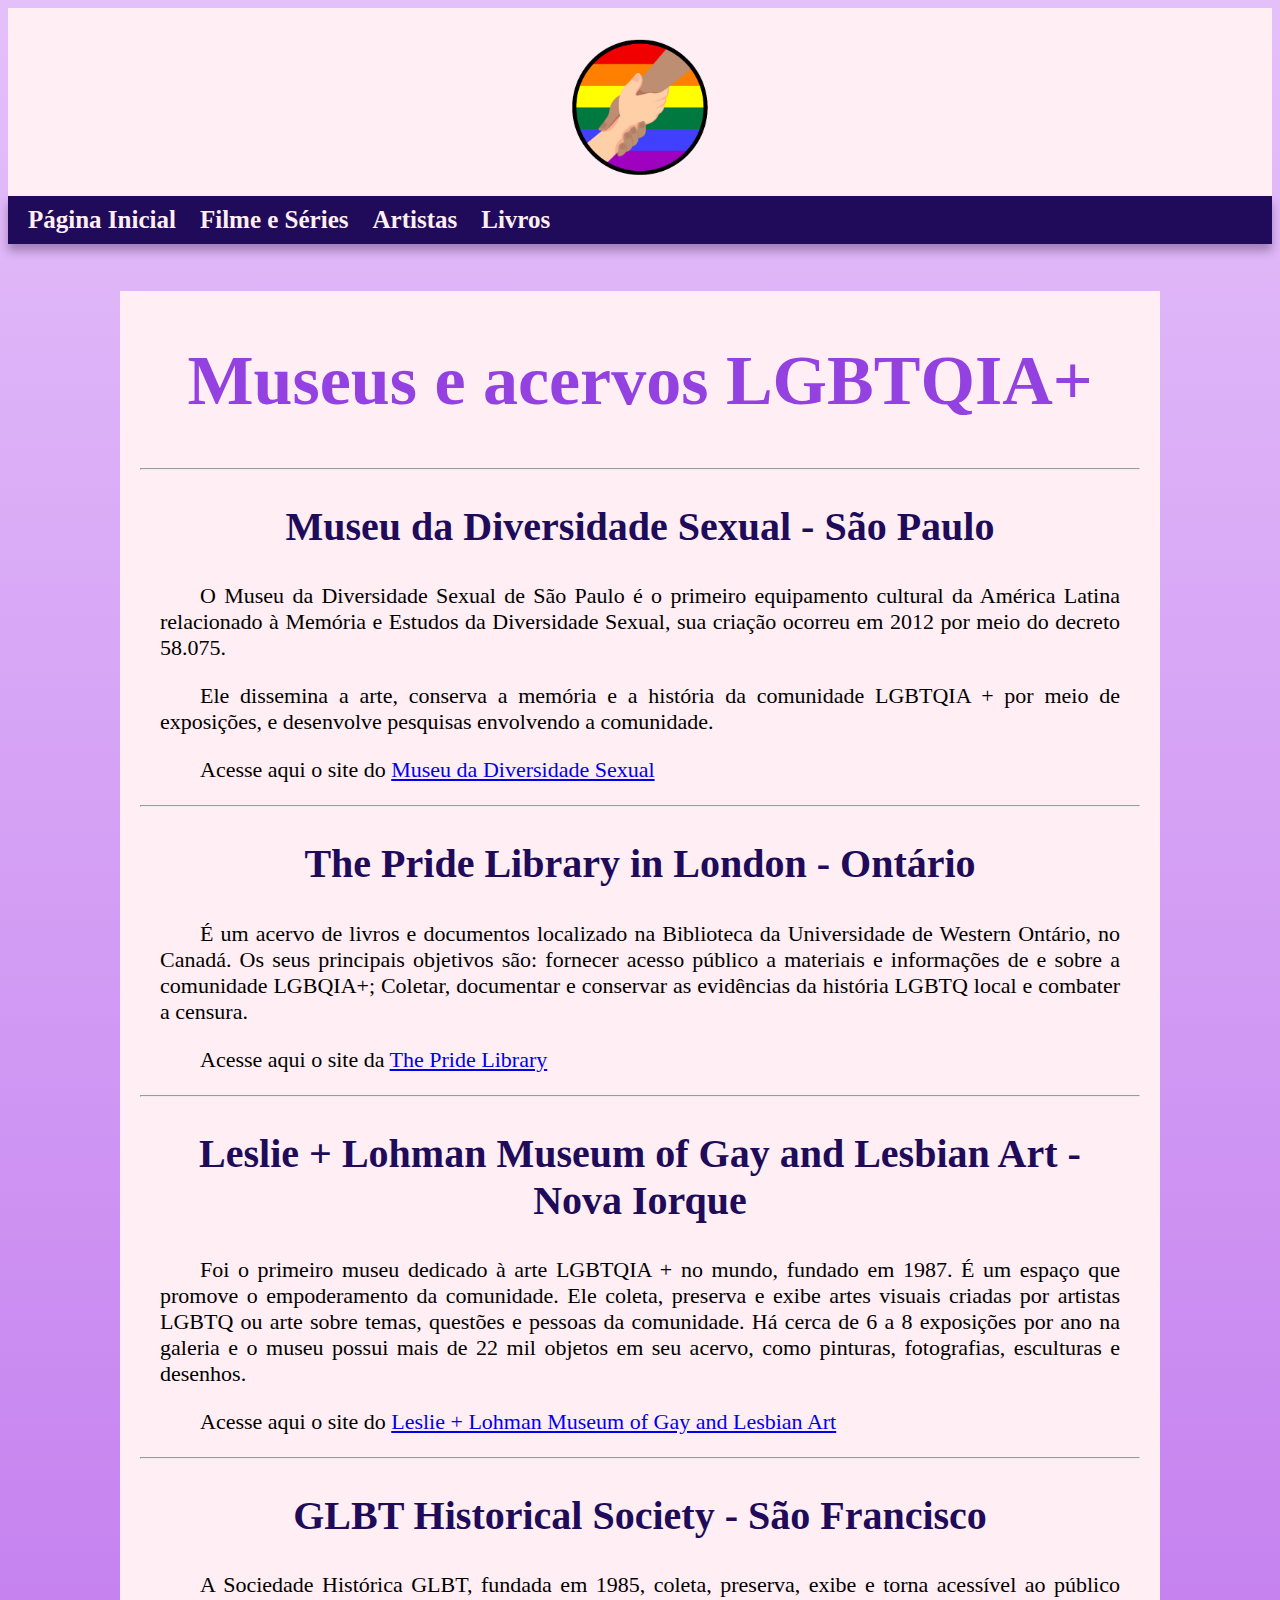
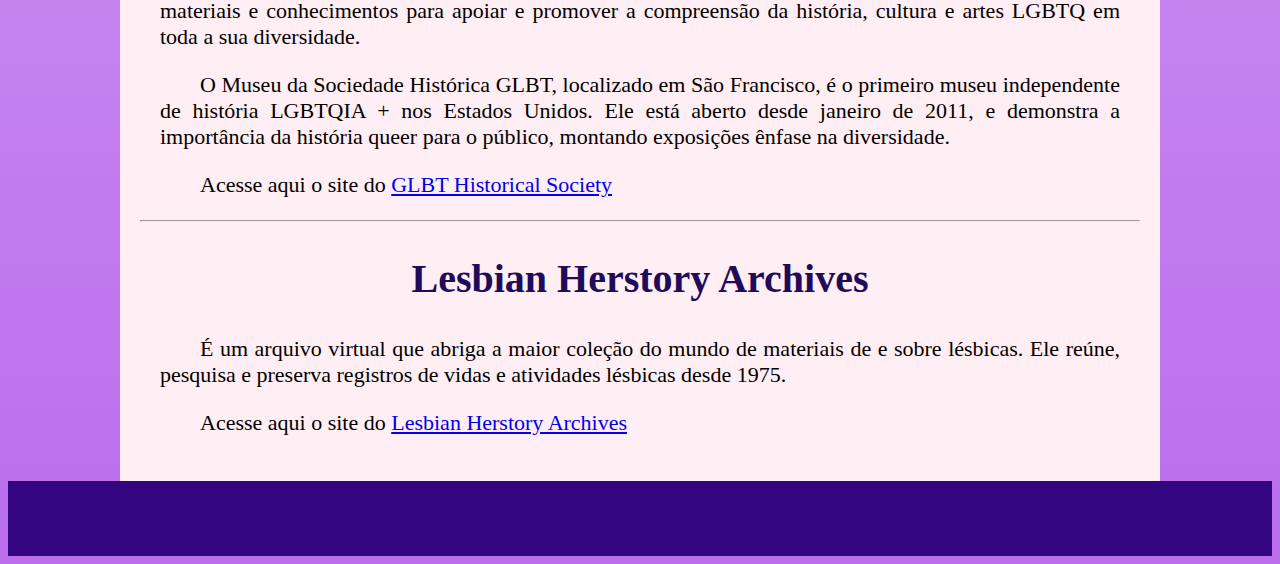
<file: html/museus.html>
<!DOCTYPE html>
<html lang=“pt-br”>
    <head> 
        <meta charset="UTF-8">
          <title> Museus LGBTQIA+</title>
          <link href="../css/estilomuseu.css" rel="stylesheet" type="text/css"/>
          <link rel="icon" href="../imagens/logo.png">
          <link href="../css/estilo.css" rel="stylesheet" type="text/css"/>
        </head>
    <body>
        <header>
            <img src="../imagens/logo.png" alt="logo" height="auto"  id="logo">
     </header>
         <nav class="navside" id="menu-html">
            <a href="..\html\historiainicio.html">Página Inicial</a>
            <a href="..\html\filme.html">Filme e Séries</a>
            <a href="..\html\artistas.html">Artistas</a>
            <a href="..\html\livros.html">Livros</a>
        </nav>
           <main>
             <article class="content"> 
                   
                        <h1>Museus e acervos LGBTQIA+</h1>
                <hr style="color: #200b5a;">
                    <h2>Museu da Diversidade Sexual - São Paulo</h1>
                            <p>O Museu da Diversidade Sexual de São Paulo é o primeiro equipamento cultural da América Latina relacionado à Memória e Estudos da Diversidade Sexual, sua criação ocorreu em 2012 por meio do decreto 58.075. </p>
                            <p>Ele dissemina a arte, conserva a memória e a história da comunidade  LGBTQIA + por meio de exposições, e desenvolve pesquisas envolvendo a comunidade.</p>
                    <p>Acesse aqui o site do <a href= "https://museudadiversidadesexual.org.br/" target="_blank"> Museu da Diversidade Sexual</a></p>
                <hr>
                    <h2>The Pride Library in London - Ontário</h2>
                            <p>É um acervo de livros e documentos localizado na Biblioteca da Universidade de Western Ontário, no Canadá. Os seus principais objetivos são: fornecer acesso público a materiais e informações de e sobre a comunidade LGBQIA+; Coletar, documentar e conservar as evidências da história LGBTQ local e combater a censura.</p>
                    <p>Acesse aqui o site da <a href= "https://www.uwo.ca/pridelib/" target="_blank"> The Pride Library</a></p>
                <hr>
                    <h2>Leslie + Lohman Museum of Gay and Lesbian Art - Nova Iorque</h2>
                            <p>Foi o primeiro museu dedicado à arte LGBTQIA + no mundo, fundado em 1987. É um espaço que promove o empoderamento da comunidade. Ele coleta, preserva e exibe artes visuais criadas por artistas LGBTQ ou arte sobre temas, questões e pessoas da comunidade. Há cerca de 6 a 8 exposições por ano na galeria e o museu possui mais de 22 mil objetos em seu acervo, como pinturas, fotografias, esculturas e desenhos.</p>
                    <p>Acesse aqui o site do <a href= "https://www.leslielohman.org/exhibitions" target="_blank"> Leslie + Lohman Museum of Gay and Lesbian Art</a></p>              
                <hr>
                    <h2>GLBT Historical Society - São Francisco </h2>
                            <p> A Sociedade Histórica GLBT, fundada em 1985, coleta, preserva, exibe e torna acessível ao público materiais e conhecimentos para apoiar e promover a compreensão da história, cultura e artes LGBTQ em toda a sua diversidade.</p>
                            <p>O Museu da Sociedade Histórica GLBT, localizado em São Francisco, é o primeiro museu independente de história LGBTQIA + nos Estados Unidos. Ele está aberto desde janeiro de 2011, e demonstra a importância da história queer para o público, montando exposições ênfase na diversidade.</p>
                    <p>Acesse aqui o site do <a href= "https://www.glbthistory.org/museum-about-visitor-info" target="_blank"> GLBT Historical Society</a></p>              
                <hr>
                    <h2>Lesbian Herstory Archives</h2>
                            <p> É um arquivo virtual que abriga a maior coleção do mundo de materiais de e sobre lésbicas. Ele reúne, pesquisa e preserva registros de vidas e atividades lésbicas desde 1975.</p>
                    <p>Acesse aqui o site do <a href= "https://lesbianherstoryarchives.org/" target="_blank"> Lesbian Herstory Archives</a></p>              
           <br>
              </article>
            </main>
            <script language="javascript">
                var entidade = document.getElementById('logo');
                    entidade.onmouseover = function () { this.style.width = (this.clientWidth * 2) + "px"; };
                    entidade.onmouseout = function () { this.style.width = (this.clientWidth / 2) + "px"; };
    
                 </script>
    <footer>
    
    </footer>
</body>
</html>
</file>
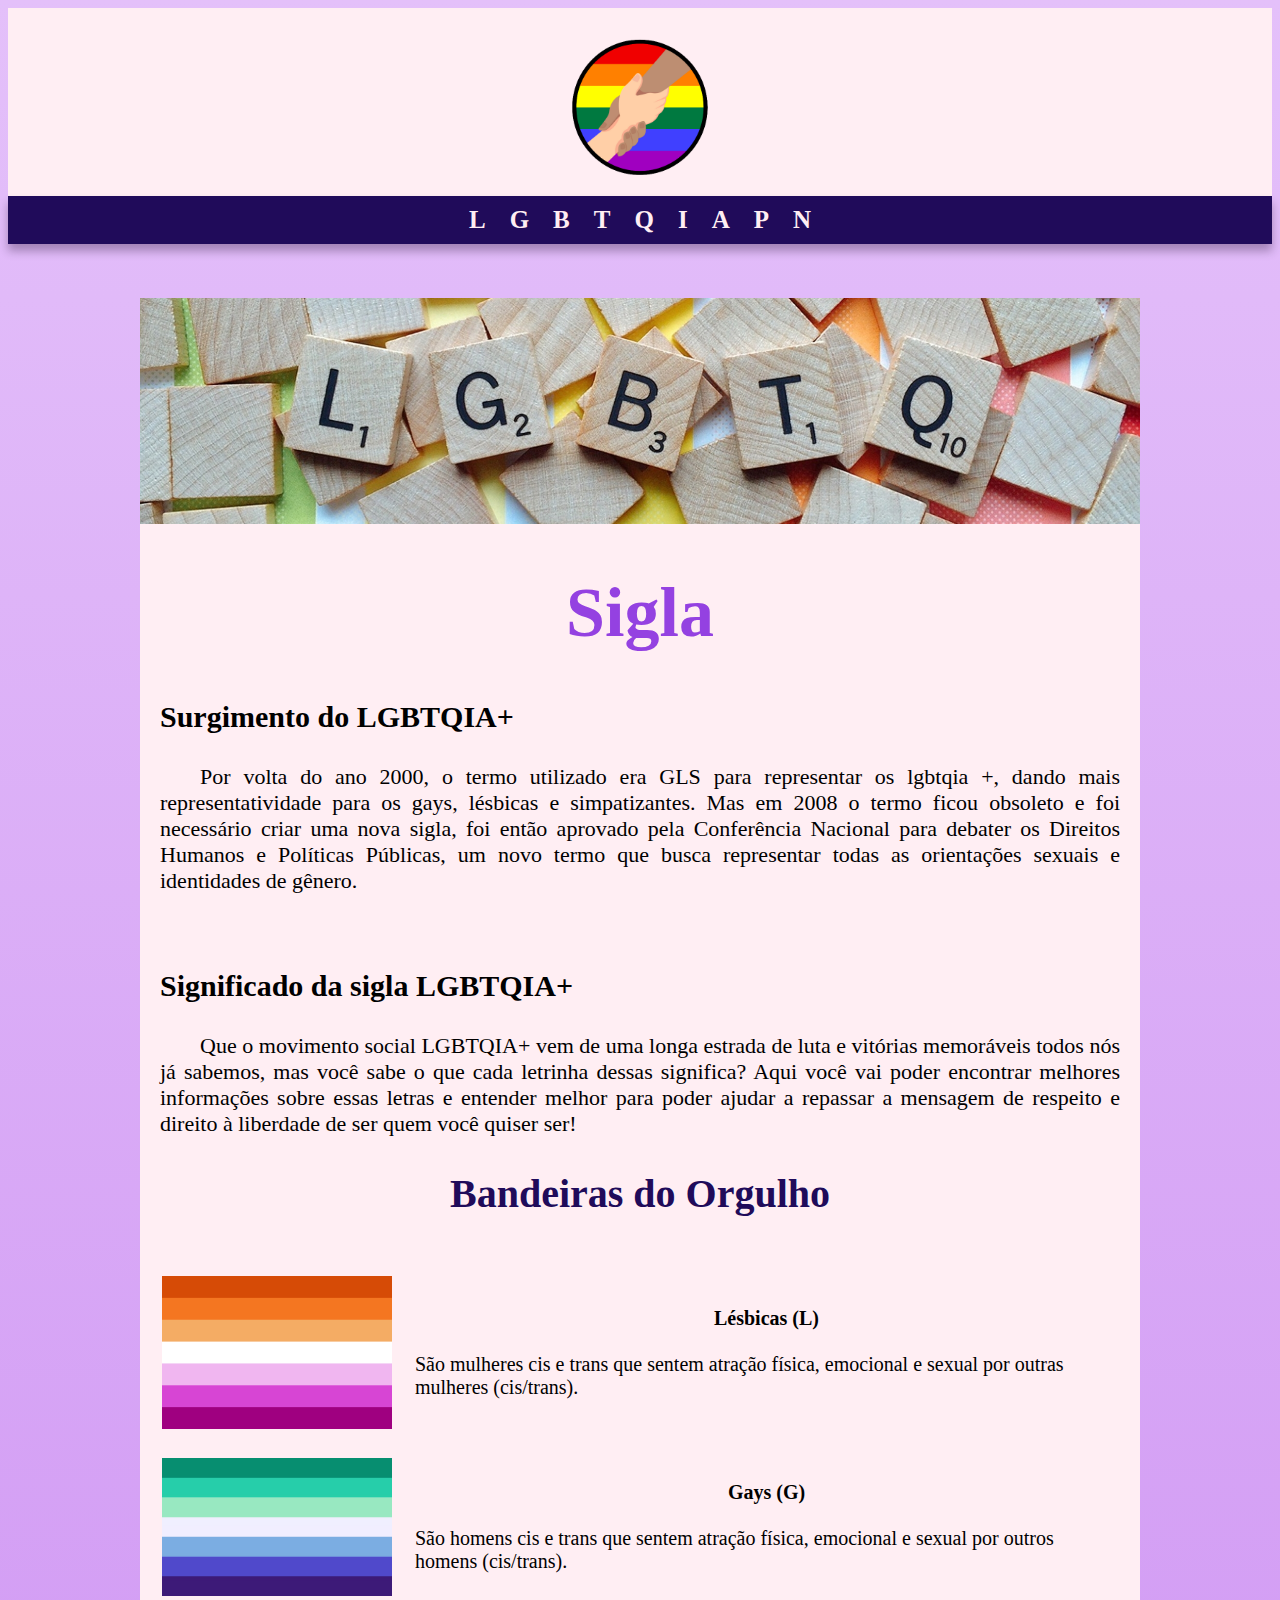
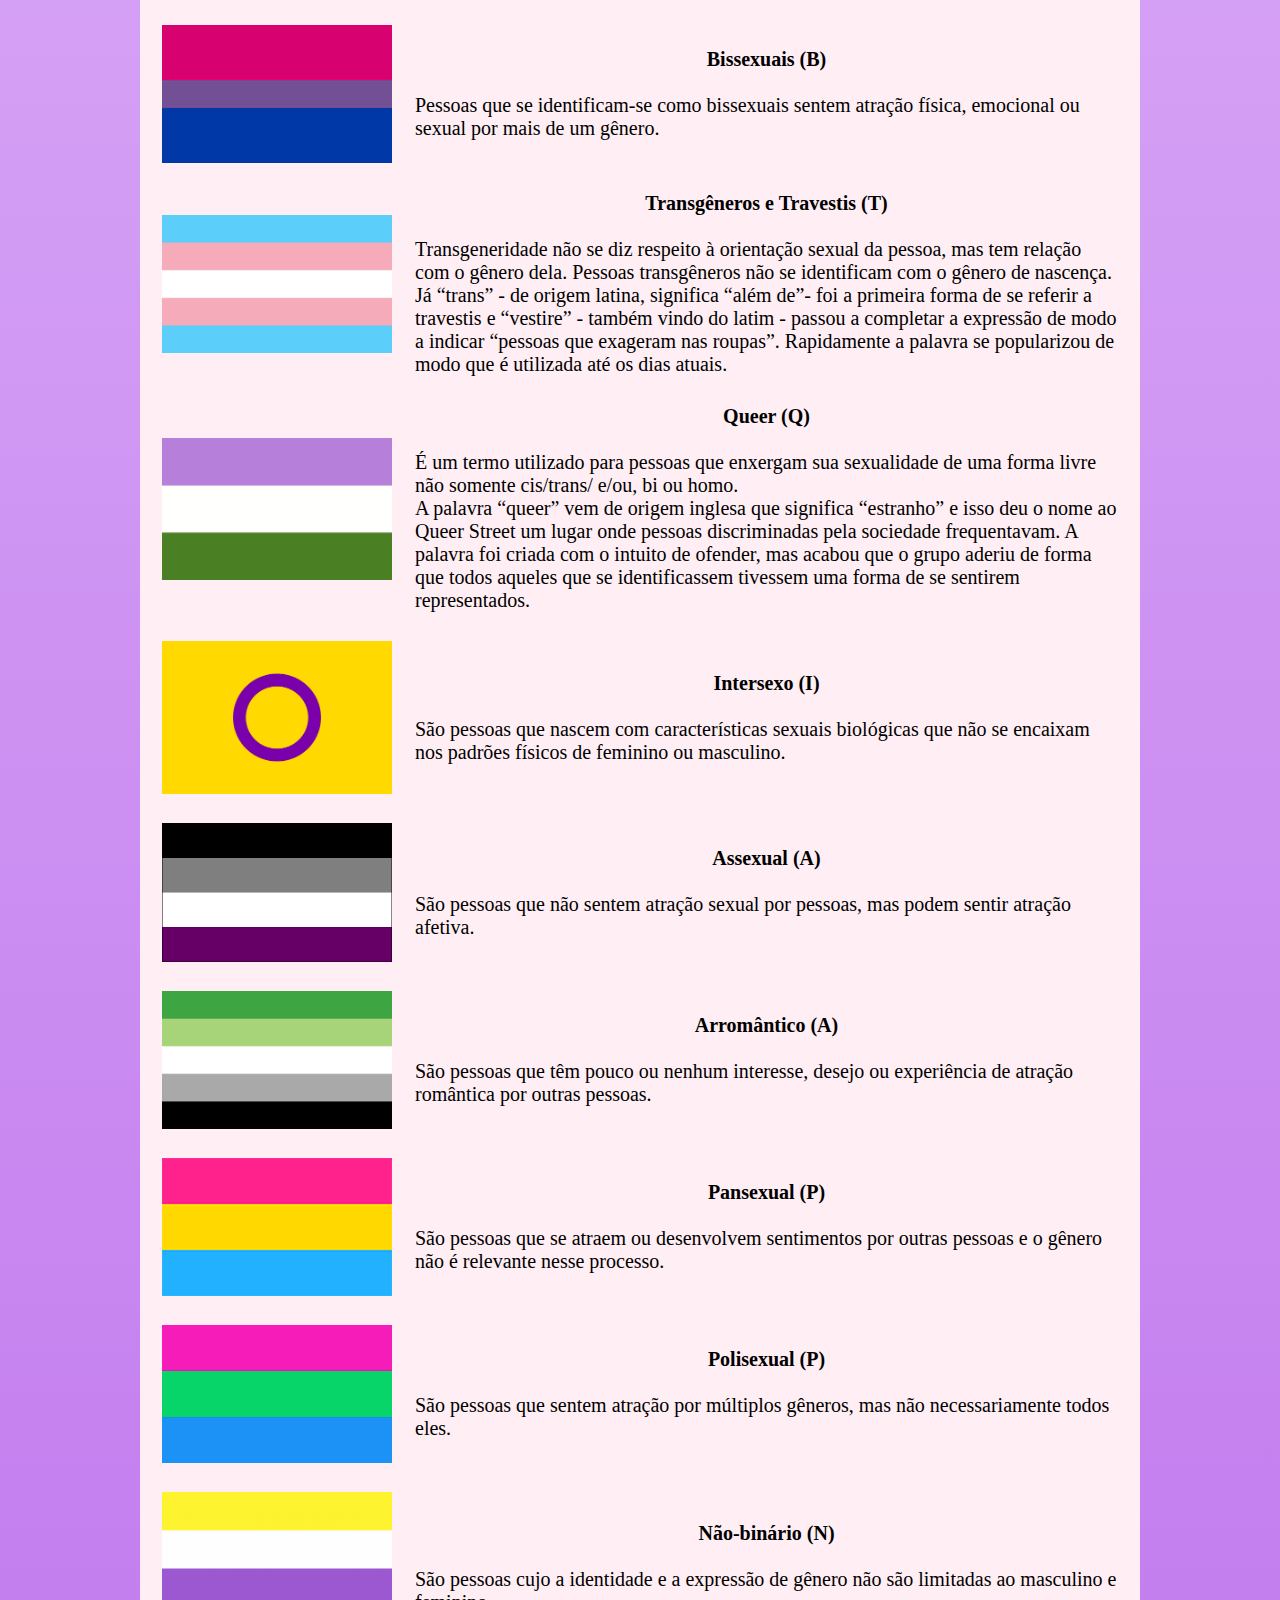
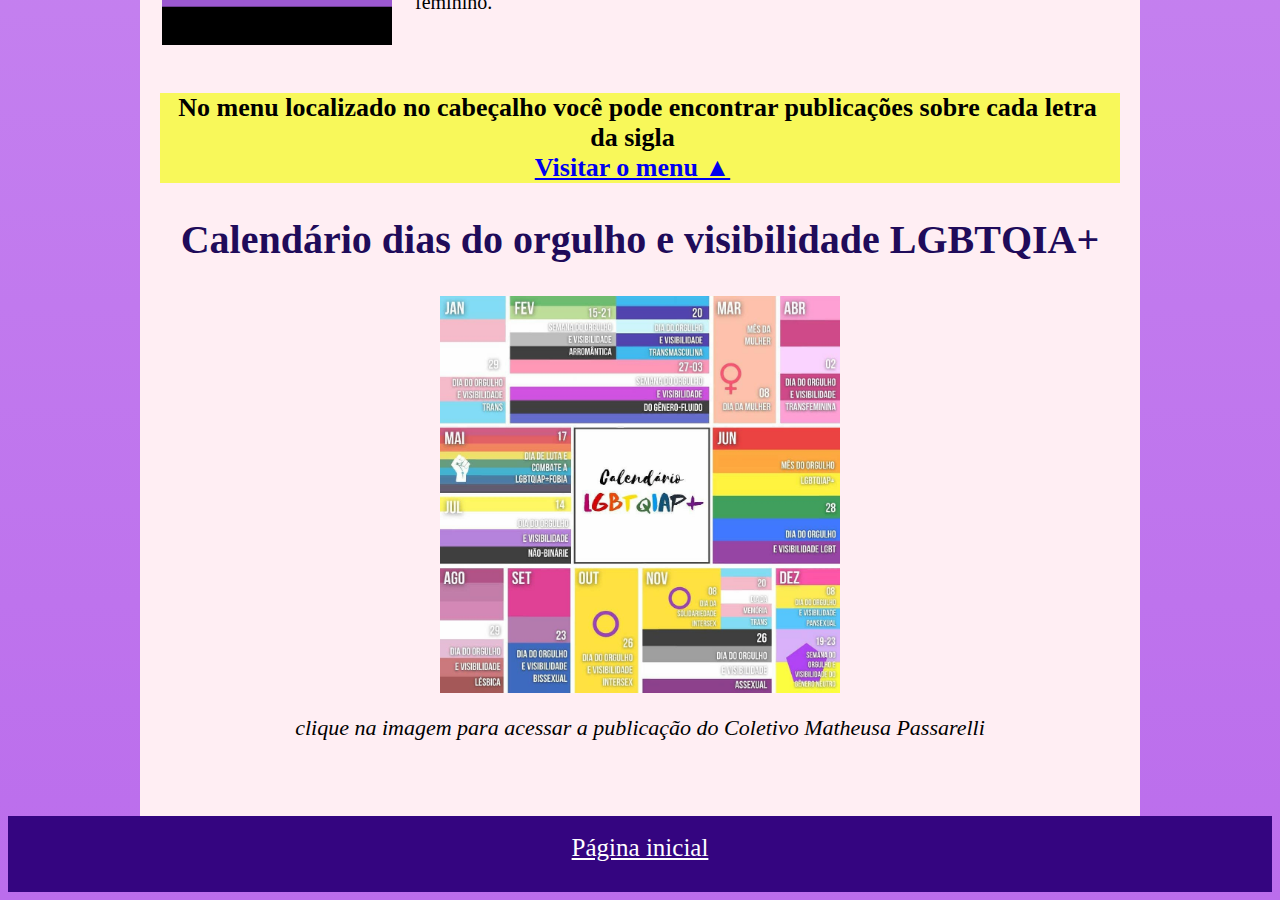
<file: html/sigla.html>
<!DOCTYPE html>
<html lang="pt-br">
<head>
    <meta charset="UTF-8">
    <meta http-equiv="X-UA-Compatible" content="IE=edge">
    <meta name="viewport" content="width=device-width, initial-scale=1.0">
    <link href="../css/estilosigla.css" rel="stylesheet"  type="text/css"/>
    <link rel="icon" href="../imagens/logo.png">
    <link href="../css/estilo.css" rel="stylesheet" type="text/css"/>
    <title>Sigla</title>
</head>
<body>
    <header>
            <img src="../imagens/logo.png" alt="logo" height="auto"  id="logo">
    </header>
                    <div class="MenuColetivo">
                        <nav class="navside" id="menu">
                            <a href="https://www.instagram.com/p/CP4RKPFta-O/?utm_medium=copy_link" target="_blank">L</a> 
                            <a href="https://www.instagram.com/p/CP8ovO6NFjQ/?utm_medium=copy_link" target="_blank">G</a>
                            <a href="https://www.instagram.com/p/CP_qvMGNuYl/?utm_medium=share_sheet" target="_blank">B</a>
                            <a href="https://www.instagram.com/p/CQCUKX5NgUp/?utm_medium=share_sheet" target="_blank">T</a>
                            <a href="https://www.instagram.com/p/CQHqlseNtQQ/?utm_medium=share_sheet" target="_blank">Q</a>
                            <a href="https://www.instagram.com/p/CQJ8WUVNa7E/?utm_medium=share_sheet" target="_blank">I</a>
                            <a href="https://www.instagram.com/p/CQMmYsntzJn/?utm_medium=share_sheet" target="_blank">A</a>
                            <a href="https://www.instagram.com/p/CQPVE3RNjLO/?utm_medium=share_sheet" target="_blank">P</a>
                            <a href="https://www.instagram.com/p/CQRrrJrtlCk/?utm_medium=share_sheet" target="_blank">N</a>

                        </nav>
                    </div>
        <br><br>

        <main>
            <br>
            <article class="content">
        
            <img src="../imagens/lgbtqred.jpg" class="CabecalhoImage" style= "width: 1000px;
            height: auto;">
        
                <h1>Sigla</h1>
                <h3>Surgimento do LGBTQIA+</h2>
                    <p>Por volta do ano 2000, o termo utilizado era GLS  para representar os lgbtqia +, dando mais representatividade para os gays, lésbicas e simpatizantes. Mas em 2008 o termo ficou obsoleto e foi necessário criar uma nova sigla, foi então aprovado pela Conferência Nacional para debater os Direitos Humanos e Políticas Públicas, um novo termo que busca  representar todas as orientações sexuais e identidades de gênero. 
                </p>
    <br>
                <h3> Significado da sigla LGBTQIA+</h2>
                    <p>Que o movimento social LGBTQIA+ vem de uma longa estrada de luta e vitórias memoráveis todos nós já sabemos, mas você sabe o que cada letrinha dessas significa? Aqui você vai poder encontrar melhores informações sobre essas letras e entender melhor para poder ajudar a repassar a mensagem de respeito e direito à liberdade de ser quem você quiser ser!    
                </p>
                    
                    <section class="bandeiras">
                        <h2>Bandeiras do Orgulho</h2><br>
                        <table>
                            <tr>
                                <td><img src="../imagens/lesbica.jpg"></td>
                                <td style="padding-right: 20px;"><b>Lésbicas (L) </b>
                                <br>São mulheres cis e trans que sentem atração física, emocional e sexual  por outras mulheres (cis/trans).
                            </td>    
                            </tr>
                        </table>
                    <br>
                        <table>
                            <tr>
                                <td><img src="../imagens/gay.jpg"></td>
                                <td style="padding-right: 20px;"><b>Gays (G)</b> <br>
                                    São homens cis e trans que sentem atração física, emocional e sexual por outros homens (cis/trans).   
                                </td>
                            </tr>
                        </table>
                    <br>
                        <table>
                            <tr>
                                <td><img src="../imagens/bandeirabi.jpg"></td>
                                <td style="padding-right: 20px;"><b>Bissexuais (B)</b><br>
                                Pessoas que se identificam-se como bissexuais sentem atração física, emocional ou sexual por mais de um gênero.
                            </td>
                            </tr>
                        </table>
                    <br>
                        <table>
                            <tr>
                                <td><img src="../imagens/trans.png"></td>
                                <td style="padding-right: 20px;"><b>Transgêneros e Travestis (T)</b><br>
                                    Transgeneridade não se diz respeito à orientação sexual da pessoa, mas tem relação com o gênero dela. Pessoas transgêneros não se identificam com o gênero de nascença.
                                    <br>
                                    Já  “trans” - de origem latina, significa “além de”- foi a primeira forma de se referir a travestis e “vestire” - também vindo do latim - passou a completar a expressão de modo a indicar “pessoas que exageram nas roupas”. Rapidamente a palavra se popularizou de modo que é utilizada até os dias atuais.
                                </td>
                            </tr>
                        </table>
                    <br>
                        <table>
                            <tr>
                                <td><img src="../imagens/queer.png"></td>
                                <td style="padding-right: 20px;"><b>Queer (Q)</b><br>
                                    É um termo utilizado para pessoas que enxergam sua sexualidade de uma forma livre não somente cis/trans/ e/ou, bi ou homo.
                    <br>A palavra “queer” vem de origem inglesa que significa “estranho” e isso deu o nome ao Queer Street um lugar onde pessoas discriminadas pela sociedade frequentavam. A palavra foi criada com o intuito de ofender, mas acabou que o grupo aderiu de forma que todos aqueles que se identificassem tivessem uma forma de se sentirem representados. 
                                </td>
                            </tr>
                        </table>
                    <br>
                        <table>
                            <tr>
                                <td><img src="../imagens/intersexo.png"></td>
                                <td style="padding-right: 20px;"><b>Intersexo (I)</b><br>
                                    São pessoas que nascem com características sexuais biológicas que não se encaixam nos padrões físicos de feminino ou masculino.
                                </td>
                            </tr>
                        </table>
                    <br>
                        <table>
                            <tr>
                                <td><img src="../imagens/assexual.png"></td>
                                <td style="padding-right: 20px;"><b>Assexual (A)</b><br>
                                    São pessoas que não sentem atração sexual por pessoas, mas podem sentir atração afetiva.
                                </td>
                            </tr>
                        </table>
                    <br>
                        <table>
                            <tr>
                                <td><img src="../imagens/arromantico.png"></td>
                                <td style="padding-right: 20px;"><b>Arromântico (A)</b><br>
                                    São pessoas que têm pouco ou nenhum interesse, desejo ou experiência de atração romântica por outras pessoas.
                                </td>
                            </tr>
                        </table>
                    <br>
                        <table>
                            <tr>
                                <td><img src="../imagens/pan.png"></td>
                                <td style="padding-right: 20px;"><b>Pansexual (P)</b><br>
                                São pessoas que se atraem ou desenvolvem sentimentos por outras pessoas e o gênero não é relevante nesse processo.
                            </td>
                            </tr>
                        </table>
                    <br>
                        <table>
                            <tr>
                                <td><img src="../imagens/poli.png"></td>
                                <td style="padding-right: 20px;"><b>Polisexual (P)</b><br>
                                    São pessoas que sentem atração por múltiplos gêneros, mas não necessariamente todos eles.
                                </td>
                            </tr>
                        </table>
                    <br>
                        <table>
                            <tr>
                                <td><img src="../imagens/nao-binario.png"></td>
                                <td style="padding-right: 20px;"><b>Não-binário (N)</b>
                                    <br> São pessoas cujo a identidade e a expressão de gênero não são limitadas ao masculino e feminino.
                                </td>
                            </tr>
                        </table>
                    <br>
                    </section>
                    <p style=" text-align: center; text-indent: 10px;"><b>No menu localizado no cabeçalho você pode encontrar publicações sobre cada letra da sigla
                        <br>
                        <a href="#menu">Visitar o menu &#9650;</a>
                    </b></p>

                  
                    <h2>Calendário dias do orgulho e visibilidade LGBTQIA+</h2>
                <div class="coletivo">
                    <a href="https://www.instagram.com/p/CLzO6A0Btf8/?utm_source=ig_web_copy_link"><img src="../imagens/calendario.jpeg" id="calendario" height="auto"></a>
                    <p><i>clique na imagem para acessar a publicação do Coletivo Matheusa Passarelli</i></p>
                </div>
                <br>
        </article>
        </main>
        <script language="javascript">
            var entidade = document.getElementById('logo');
                entidade.onmouseover = function () { this.style.width = (this.clientWidth * 2) + "px"; };
                entidade.onmouseout = function () { this.style.width = (this.clientWidth / 2) + "px"; };
            var entidade = document.getElementById('calendario');
                entidade.onmouseover = function () { this.style.width = (this.clientWidth * 2) + "px"; };
                entidade.onmouseout = function () { this.style.width = (this.clientWidth / 2) + "px"; };

            </script>
    </body>
    <footer> 
        <br>
        <a href="..\html\historiainicio.html" style="color:white; font-size: 25px;">Página inicial</a>
    </footer>
</html>
</file>
<file: css/primeiroestilo.css>
img { 
    width: 800px;
    display: block;
    margin-left: auto;
    margin-right: auto;
}

footer {
    background-color: rgb(52, 5, 128);
    width: 100%;
    bottom: 0;
    height: 2cm;
    text-align: center;
    
}

header{
    background-color: #ffeef3; 
    width: 100%;

    overflow: hidden;
    min-height: 150px;

}

header > h1 {
    margin-top: 30px;
}

header img {
    width: 180px;  
    text-align: center;
    padding-top: 8px;
}

nav {
    background-color: #200b5a;
    padding: 10px;
    box-shadow: 0px 7px 9px rgba(16, 0, 31, 0.301);
}
 
nav > a {
    color: #ffeef3;
    padding: 10px;
    text-decoration: none;
    font-weight: bold;
    font-size: 25px;
    transition-duration: 0,5s;
}

nav > a:hover {
    background-color: #B54C73;
    color:#ffeef3;
}

.content {
    margin: auto;
    padding: 0px;
    font-size: 20px;
    width: 1000px;
    background-color: #ffeef3;
    padding-left: 20px;
    padding-right: 20px;
}

h1,h2,p{
padding-left: 20px;
padding-right: 20px;}

.content h1{
    padding-top: 50px;
}
</file>
<file: css/estilo.css>
p {
    text-align: justify;
    text-indent: 40px;
    font-size: 22px;
}

h1 {
    color: rgb(148, 65, 225);
    font-size: 70px;
    text-align: center;
    font-style:normal;
    padding-top: 2px;
}

h2 {
    text-align: center;
    color:#200b5a;
    font-size: 40px;
}

h3 {
    font-size: 30px;
}

p i {
    display: block;
    text-indent: 0px;
    text-align: center;
}

b {
    display: block;
    text-align: center;
}

body {
    background-image: linear-gradient(to bottom, #e4c0fa, #bb6dec); 
}
</file>
<file: css/estiloartistas.css>
h4 {
 font-size: 28px;
}

footer {
    background-color: rgb(52, 5, 128);
    width: 100%;
    bottom: 0;
    height: 2cm;
    text-align: center;
    
}


img { 
    width: 400px;
    display: block;
    margin-left: auto;
    margin-right: auto;
    text-align: center; 
}


header{
    background-color: #ffeef3; 
    width: 100%;

    overflow: hidden;
    min-height: 150px;

}



header img {
    width: 180px;  
    text-align: center;
    padding-top: 8px;
}

nav {
    background-color: #200b5a;
    padding: 10px;
    box-shadow: 0px 7px 9px rgba(16, 0, 31, 0.301);
}
 
nav > a {
    color: #ffeef3;
    padding: 10px;
    text-decoration: none;
    font-weight: bold;
    font-size: 25px;
    transition-duration: 0,5s;
}

nav > a:hover {
    background-color: #B54C73;
    color:#ffeef3;
}



.content {
    margin: auto;
    padding: 0px;
    font-size: 20px;
    width: 1000px;
    background-color: #ffeef3;
    padding-left: 20px;
    padding-right: 20px;
   
}

.content td {
    padding-left: 20px;
}

.content h1{
    padding-top: 50px;
}

h1,h2,p{
padding-left: 20px;
padding-right: 20px;}
</file>
<file: css/estiloatual.css>
footer {
    background-color: rgb(52, 5, 128);
    width: 100%;
    bottom: 0;
}


img { 
    width: 400px;
    display: block;
    margin-left: auto;
    margin-right: auto;
    text-align: center;
    padding-top: 20px;
}



header{
    background-color: #ffeef3; 
    width: 100%;
    text-align: center;
    overflow: hidden;
    min-height: 150px;

}

header img {
    width: 180px;  
    text-align: center;
    padding-top: 8px;
}

nav {
    background-color: #200b5a;
    padding: 10px;
    box-shadow: 0px 7px 9px rgba(16, 0, 31, 0.301);
}
 
nav > a {
    color: #ffeef3;
    padding: 10px;
    text-decoration: none;
    font-weight: bold;
    font-size: 25px;
    transition-duration: 0,5s;
}

nav > a:hover {
    background-color: #B54C73;
    color:#ffeef3;
}


.content {
    margin: auto;
    font-size: 20px;
    width: 1000px;
    background-color: #ffeef3;
    padding-left: 20px;
    padding-right: 20px;
   
}

.content {
    margin: auto;
    padding: 0px;
    font-size: 20px;
    width: 1000px;
    background-color: #ffeef3;
}

.content td {
    padding-left: 20px;
}

.content h1{
    padding-top: 50px;
}

h1,h2,h3,p{
    padding-left: 20px;
    padding-right: 20px;}

li {
    text-align: center;
    list-style-type: none;
}

#denuncia {
    background-color: rgb(255, 255, 82);
    padding-bottom: 20px;
}

#denuncia h1 {
    font-size: 50px;
    color: #200b5a;
}

hr {
    color: rgb(223, 0, 0);
}

p i {
    text-align: center;
}
</file>
<file: css/estilofilme.css>
img { 
    max-width: 800px;
    display: block;
    margin-left: auto;
    margin-right: auto;
}

footer {
    background-color: rgb(52, 5, 128);
    width: 100%;
    bottom: 0;
    height: 2cm;
    text-align: center;
    font-size: 25px;
    
}

header{
    background-color: #ffeef3; 
    width: 100%;
    overflow: hidden;
    min-height: 150px;

}

header > h1 {
    margin-top: 30px;
}

header img {
    width: 180px;  
    text-align: center;
    padding-top: 8px;
}

nav {
    background-color: #200b5a;
    padding: 10px;
    box-shadow: 0px 7px 9px rgba(16, 0, 31, 0.301);
}
 
nav > a {
    color: #ffeef3;
    padding: 10px;
    text-decoration: none;
    font-weight: bold;
    font-size: 25px;
    transition-duration: 0,5s;
}

nav > a:hover {
    background-color: #B54C73;
    color:#ffeef3;
}


.content {
    margin: auto;
    padding: 0px;
    font-size: 20px;
    width: 1000px;
    background-color: #ffeef3;
    padding-left: 20px;
    padding-right: 20px;
}


h1,h2,p{
padding-left: 20px;
padding-right: 20px;}


p  b {
    padding-right: 15px;
    font-size: 26px;
    background-color: rgb(248, 248, 90);
    
}

div i{
    font-size: 20px;
  
}

hr{
    color: #C68AEB;
 }
</file>
<file: css/estilolivros.css>
img { 
    max-width: 800px;
    display: block;
    margin-left: auto;
    margin-right: auto;
}


footer {
    background-color: rgb(52, 5, 128);
    width: 100%;
    bottom: 0;
    height: 2cm;
    text-align: center;
    
}


header{
    background-color: #ffeef3; 
    width: 100%;
    overflow: hidden;
    min-height: 150px;

}

header > h1 {
    margin-top: 30px;
}

header img {
    width: 180px;  
    text-align: center;
    padding-top: 8px;
}

nav {
    background-color: #200b5a;
    padding: 10px;
    box-shadow: 0px 7px 9px rgba(16, 0, 31, 0.301);
}
 
nav > a {
    color: #ffeef3;
    padding: 10px;
    text-decoration: none;
    font-weight: bold;
    font-size: 25px;
    transition-duration: 0,5s;
}

nav > a:hover {
    background-color: #B54C73;
    color:#ffeef3;
}

.content {
    margin: auto;
    padding: 0px;
    font-size: 20px;
    width: 1000px;
    background-color: #ffeef3;
    padding-left: 20px;
    padding-right: 20px;
}


h1,p{
padding-left: 20px;
padding-right: 20px;}

.content h1{
    padding-top: 50px;
}

#SinopseUm, h3, h4{
   padding-left: 20px;
} 

td img {
    max-width: 330px;

}

hr{
   color: #C68AEB;
}

table {
    align-items: center;
    text-align: center;
}

p a {
    color: #B54C73;

}
</file>
<file: css/estilomuseu.css>
img { 
    width: 200px;  
    display: block;
    margin-left: auto;
    margin-right: auto;
}

footer {
    background-color: rgb(52, 5, 128);
    width: 100%;
    bottom: 0;
    height: 2cm;
    text-align: center;
    
}

header{
    background-color: #ffeef3;
    width: 100%;
    overflow: hidden;
    min-height: 150px;

}

header > h1 {
    margin-top: 30px;
}

nav {
    background-color: #200b5a;
    padding: 10px;
    box-shadow: 0px 7px 9px rgba(16, 0, 31, 0.301);
}
 
nav > a {
    color: #ffeef3;
    padding: 10px;
    text-decoration: none;
    font-weight: bold;
    font-size: 25px;
    transition-duration: 0,5s;
}

nav > a:hover {
    background-color: #B54C73;
    color:#ffeef3;
}

.content {
    margin: auto;
    padding: 0px;
    font-size: 20px;
    width: 1000px;
    background-color: #ffeef3;
    padding-left: 20px;
    padding-right: 20px;
}

.content h1{
    padding-top: 50px;
}

h1,h2,p{
padding-left: 20px;
padding-right: 20px;}

header img {
    width: 180px;  
    text-align: center;
    padding-top: 8px;
}

hr{
    color: #C68AEB;
 }
</file>
<file: css/estilosigla.css>
footer {
    background-color: rgb(52, 5, 128);
    width: 100%;
    bottom: 0;
    height: 2cm;
    text-align: center;
    
}

p  b {
    padding-right: 15px;
    font-size: 26px;
    background-color: rgb(248, 248, 90);
    
}

img { 
    width: 230px;
    display: block;
    margin-left: auto;
    margin-right: auto;
    text-align: center; 
}

#CabecalhoImage {
    text-align: center;
    width: 1000px;
    height: auto;
    size: 1000px;
}

header{
    background-color: #ffeef3; 
    width: 100%;
    overflow: hidden;
    min-height: 150px;

}

header > h1 {
    margin-top: 30px;
}

header img {
    width: 180px;  
    text-align: center;
    padding-top: 8px;
}

nav {
    background-color: #200b5a;
    padding: 10px;
    box-shadow: 0px 7px 9px rgba(16, 0, 31, 0.301);
}
 
nav > a {
    color: #ffeef3;
    padding: 10px;
    text-decoration: none;
    font-weight: bold;
    font-size: 25px;
    transition-duration: 0,5s;
}

nav > a:hover {
    background-color: #B54C73;
    color:#ffeef3;
}

.content {
    margin: auto;
    padding: 0px;
    font-size: 20px;
    width: 1000px;
    background-color: #ffeef3;
    padding-left: 20px;
    padding-right: 20px;
   
}

.content {
    margin: auto;
    padding: 0px;
    font-size: 20px;
    width: 1000px;
    background-color: #ffeef3;
}

.content td {
    padding-left: 20px;
}

h1,h2,p, h3{
padding-left: 20px;
padding-right: 20px;}

#calendario{
        width: 400px;
    }

.MenuColetivo {
    text-align: center;
}

.coletivo {
    padding-bottom: 30px;
}
</file>
